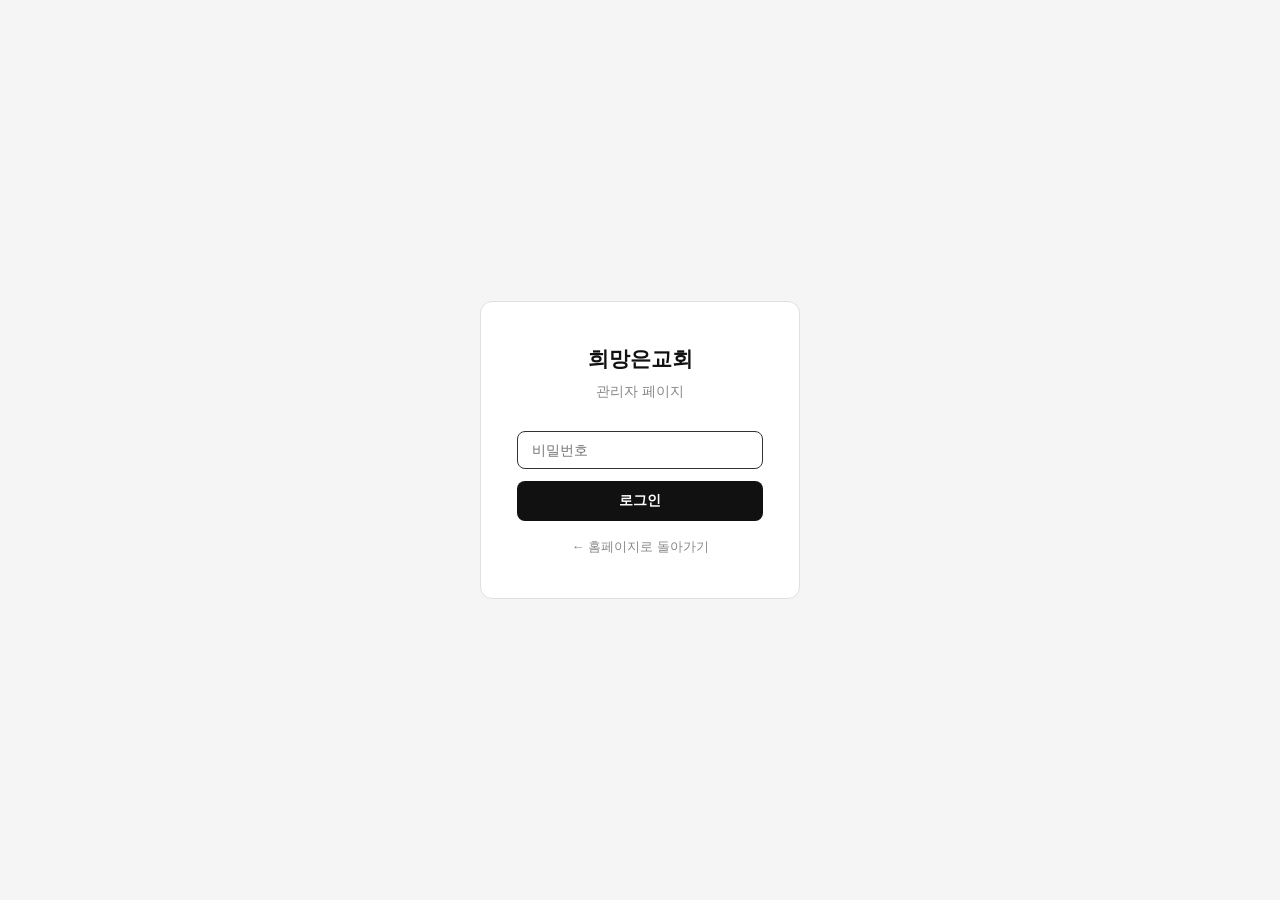
<file: admin/index.html>
<!doctype html>
<html lang="ko">
<head>
  <meta charset="utf-8">
  <meta name="viewport" content="width=device-width,initial-scale=1">
  <title>관리자 | 희망은교회</title>
  <link rel="preconnect" href="https://fonts.gstatic.com" crossorigin>
  <link href="https://fonts.googleapis.com/css2?family=Noto+Serif+KR:wght@400;600;700&display=swap" rel="stylesheet">
  <style>
    *, *::before, *::after { box-sizing: border-box; margin: 0; padding: 0; }
    body { font-family: -apple-system, BlinkMacSystemFont, "Segoe UI", "Noto Sans KR", sans-serif; font-size: 14px; background: #f5f5f5; color: #111; line-height: 1.6; }
    a { color: inherit; }

    /* ── Login ── */
    #loginScreen {
      display: flex; align-items: center; justify-content: center;
      min-height: 100vh; background: #f5f5f5;
    }
    .login-card {
      background: #fff; border: 1px solid #e0e0e0; border-radius: 12px;
      padding: 40px 36px; width: 320px; text-align: center;
    }
    .login-card h1 { font-size: 1.3rem; font-weight: 800; margin-bottom: 6px; }
    .login-card p  { font-size: .85rem; color: #888; margin-bottom: 28px; }
    .login-card input {
      width: 100%; padding: 10px 14px; border: 1px solid #ddd; border-radius: 8px;
      font-size: 14px; margin-bottom: 12px; outline: none;
    }
    .login-card input:focus { border-color: #333; }
    .login-card button {
      width: 100%; padding: 11px; background: #111; color: #fff;
      border: none; border-radius: 8px; font-size: 14px; font-weight: 600; cursor: pointer;
    }
    .login-card button:hover { background: #333; }

    /* ── Admin shell ── */
    #adminApp { display: none; min-height: 100vh; }
    .admin-header {
      background: #111; color: #fff; padding: 0 24px;
      display: flex; align-items: center; justify-content: space-between;
      height: 52px; position: sticky; top: 0; z-index: 100;
    }
    .admin-brand { font-weight: 700; font-size: .95rem; }
    .header-btns { display: flex; gap: 8px; }
    .header-btns button {
      padding: 6px 14px; border-radius: 6px; font-size: 12px; cursor: pointer;
      background: transparent; color: #ccc; border: 1px solid #444;
    }
    .header-btns button:hover { background: #222; color: #fff; }
    .header-btns a.home-link {
      padding: 6px 14px; border-radius: 6px; font-size: 12px; cursor: pointer;
      background: #fff; color: #111; border: 1px solid #fff; text-decoration: none; font-weight: 700;
      display: inline-flex; align-items: center;
    }
    .header-btns a.home-link:hover { background: #e8e8e8; }
    #idleModal { display: none; position: fixed; inset: 0; z-index: 1000; background: rgba(0,0,0,.55); align-items: center; justify-content: center; padding: 20px; }
    #idleModal.open { display: flex; }
    #idleModal .idle-card { background: #fff; border-radius: 14px; padding: 28px 26px 22px; max-width: 380px; width: 100%; text-align: center; box-shadow: 0 10px 40px rgba(0,0,0,.35); }
    #idleModal h3 { font-size: 1.1rem; margin-bottom: 10px; }
    #idleModal p { font-size: 14px; color: #555; line-height: 1.7; }
    #idleModal .idle-count { font-size: 2rem; font-weight: 800; margin: 12px 0 4px; color: #c0392b; font-variant-numeric: tabular-nums; }
    #idleModal .idle-btns { display: flex; gap: 8px; margin-top: 18px; }
    #idleModal .idle-btns button { flex: 1; padding: 12px; border-radius: 8px; font-size: 14px; font-weight: 700; cursor: pointer; border: 1px solid #111; }
    #idleModal .idle-keep { background: #111; color: #fff; }
    #idleModal .idle-out { background: #fff; color: #111; }
    .login-home { display: block; margin-top: 16px; text-align: center; font-size: 13px; color: #888; text-decoration: none; }
    .login-home:hover { color: #111; text-decoration: underline; }

    /* ── Tab bar ── */
    .tab-bar {
      background: #fff; border-bottom: 1px solid #e0e0e0;
      display: flex; padding: 0 24px; gap: 0;
    }
    .tab-btn {
      padding: 14px 20px; border: none; background: transparent;
      font-size: 14px; font-weight: 600; color: #888; cursor: pointer;
      border-bottom: 2px solid transparent; margin-bottom: -1px;
    }
    .tab-btn:hover { color: #333; }
    .tab-btn.active { color: #111; border-bottom-color: #111; }

    /* ── Body ── */
    .admin-body { max-width: 900px; margin: 0 auto; padding: 28px 20px 60px; }

    /* ── Section headings ── */
    .tab-pane h2 { font-size: 1.1rem; font-weight: 700; margin-bottom: 20px; }

    /* ── Forms ── */
    .form-group { margin-bottom: 16px; }
    .form-group label { display: block; font-size: 14px; font-weight: 600; color: #555; margin-bottom: 6px; letter-spacing: .02em; text-transform: uppercase; }
    .form-group input, .form-group textarea, .form-group select {
      width: 100%; padding: 9px 12px; border: 1px solid #ddd; border-radius: 8px;
      font-size: 13px; font-family: inherit; outline: none; background: #fff;
    }
    .form-group input:focus, .form-group textarea:focus { border-color: #555; }
    .form-group textarea { resize: vertical; }
    .form-grid { display: grid; grid-template-columns: repeat(3, 1fr); gap: 14px; }

    /* ── Buttons ── */
    .btn-save {
      margin-top: 20px; padding: 11px 28px; background: #111; color: #fff;
      border: none; border-radius: 8px; font-size: 13px; font-weight: 600; cursor: pointer;
    }
    .btn-save:hover { background: #333; }
    .btn-add {
      margin-top: 10px; padding: 7px 16px; background: #fff; color: #333;
      border: 1px solid #ccc; border-radius: 6px; font-size: 12px; cursor: pointer;
    }
    .btn-add:hover { background: #f5f5f5; }
    .btn-del {
      padding: 4px 10px; background: #fff; color: #c00;
      border: 1px solid #e0c0c0; border-radius: 4px; font-size: 11px; cursor: pointer;
    }
    .btn-del:hover { background: #fff5f5; }
    .btn-icon {
      padding: 4px 8px; background: #fff; color: #666;
      border: 1px solid #ddd; border-radius: 4px; font-size: 12px; cursor: pointer;
    }
    .btn-icon:hover { background: #f5f5f5; }
    .notice-row { display: flex; gap: 10px; align-items: flex-start; margin-bottom: 12px; }
    .notice-row .ni-actions { display: flex; flex-direction: column; gap: 4px; }
    .notice-row .btn-icon.ni-del { color: #c00; border-color: #e0c0c0; }
    .notice-row .btn-icon.ni-del:hover { background: #fff5f5; }
    .o-actions { white-space: nowrap; }
    .o-actions .btn-icon { padding-left: 4px; padding-right: 4px; }
    .o-handle { cursor: grab; color: #aaa; padding: 0 4px; user-select: none; font-size: 15px; vertical-align: middle; }
    .o-handle:active { cursor: grabbing; }
    [data-sortable].o-dragging { opacity: .4; }
    #orderTableBody tr.o-moved td, .news-row.o-moved { background: #fff8e6; transition: background .4s; }

    /* ── Card ── */
    .card {
      background: #fff; border: 1px solid #e4e4e4; border-radius: 12px;
      padding: 20px 20px; margin-bottom: 20px;
    }
    .card-header {
      display: flex; justify-content: space-between; align-items: center;
      margin-bottom: 16px;
    }
    .card-title { font-size: .9rem; font-weight: 700; }

    /* ── Tables ── */
    .data-table { width: 100%; border-collapse: collapse; font-size: 13px; }
    .data-table th {
      background: #fafafa; padding: 8px 10px; text-align: left;
      font-weight: 600; font-size: 11px; color: #666; border-bottom: 1px solid #e4e4e4;
      text-transform: uppercase; letter-spacing: .03em;
    }
    .data-table td { padding: 7px 8px; border-bottom: 1px solid #f0f0f0; vertical-align: middle; }
    .data-table tr:last-child td { border-bottom: none; }
    .data-table input {
      width: 100%; padding: 5px 8px; border: 1px solid #e0e0e0; border-radius: 5px;
      font-size: 12px; font-family: inherit; outline: none;
    }
    .data-table input:focus { border-color: #666; }

    /* ── Committee ── */
    .committee-top { display: flex; gap: 10px; align-items: center; margin-bottom: 16px; }
    .committee-top input {
      padding: 8px 12px; border: 1px solid #ddd; border-radius: 8px;
      font-size: 13px; width: 160px; outline: none;
    }
    .committee-top input:focus { border-color: #555; }
    .committee-top button {
      padding: 8px 16px; background: #111; color: #fff;
      border: none; border-radius: 8px; font-size: 12px; font-weight: 600; cursor: pointer;
    }
    .committee-top button:hover { background: #333; }
    .committee-table td { padding: 3px 8px; border-bottom: none; }
    .committee-table input { padding: 4px 6px; }
    .committee-table tr.c-month-gap td { padding: 0; height: 14px; border: none; }

    /* ── Bulletin ── */
    .bulletin-top { display: flex; gap: 10px; align-items: center; margin-bottom: 20px; }
    .bulletin-top select {
      flex: 1; padding: 9px 12px; border: 1px solid #ddd; border-radius: 8px;
      font-size: 13px; outline: none; background: #fff;
    }
    .bulletin-top button {
      padding: 9px 16px; background: #111; color: #fff;
      border: none; border-radius: 8px; font-size: 12px; font-weight: 600; cursor: pointer;
      white-space: nowrap;
    }
    .bulletin-top button:hover { background: #333; }
    details { margin-bottom: 16px; }
    details > summary {
      cursor: pointer; font-size: .9rem; font-weight: 700; padding: 12px 16px;
      background: #fafafa; border: 1px solid #e4e4e4; border-radius: 8px;
      user-select: none; list-style: none;
    }
    details > summary::-webkit-details-marker { display: none; }
    details > summary::before { content: "▶ "; font-size: 10px; color: #888; }
    details[open] > summary { border-radius: 8px 8px 0 0; border-bottom: none; }
    details[open] > summary::before { content: "▼ "; }
    .detail-body {
      border: 1px solid #e4e4e4; border-top: none;
      border-radius: 0 0 8px 8px; padding: 16px;
      background: #fff;
    }

    /* ── News rows ── */
    .news-row { display: flex; gap: 8px; align-items: center; margin-bottom: 8px; }
    .news-row input {
      flex: 1; padding: 7px 10px; border: 1px solid #ddd; border-radius: 6px;
      font-size: 13px; font-family: inherit; outline: none;
    }
    .news-row input:focus { border-color: #555; }

    /* ── Modal ── */
    .modal-wrap {
      display: none; position: fixed; inset: 0; z-index: 200;
      align-items: center; justify-content: center;
    }
    .modal-wrap.open { display: flex; }
    .modal-overlay { position: absolute; inset: 0; background: rgba(0,0,0,.4); }
    .modal-box {
      position: relative; background: #fff; border-radius: 12px;
      padding: 28px; width: 420px; max-width: 90vw; z-index: 1;
    }
    .modal-box h3 { font-size: 1rem; font-weight: 700; margin-bottom: 8px; }
    .modal-box p  { font-size: .85rem; color: #666; margin-bottom: 18px; line-height: 1.6; }
    .modal-box input {
      width: 100%; padding: 9px 12px; border: 1px solid #ddd; border-radius: 8px;
      font-size: 13px; margin-bottom: 14px; outline: none; font-family: inherit;
    }
    .modal-box input:focus { border-color: #555; }
    .modal-btns { display: flex; gap: 8px; }
    .modal-btns button {
      flex: 1; padding: 10px; border-radius: 8px; font-size: 13px;
      font-weight: 600; cursor: pointer; border: none;
    }
    .modal-btns .btn-primary { background: #111; color: #fff; }
    .modal-btns .btn-primary:hover { background: #333; }
    .modal-btns .btn-cancel { background: #f0f0f0; color: #333; }
    .modal-btns .btn-cancel:hover { background: #e0e0e0; }
    .modal-box.modal-wide { width: 720px; }
    .modal-box.modal-wide img { width: 100%; display: block; border-radius: 8px; }

    /* ── Toast ── */
    .toast {
      position: fixed; bottom: 24px; right: 24px; padding: 10px 18px;
      border-radius: 8px; font-size: 13px; font-weight: 600;
      background: #111; color: #fff; opacity: 0; pointer-events: none;
      transition: opacity .2s; z-index: 999;
    }
    .toast.show { opacity: 1; }
    .toast.err  { background: #c00; }

    @keyframes btnLoadingPulse {
      0%, 100% { box-shadow: 0 0 0 0 rgba(250, 204, 21, 0.55); }
      50%      { box-shadow: 0 0 0 7px rgba(250, 204, 21, 0); }
    }
    .btn-loading-pulse { animation: btnLoadingPulse 1.1s ease-in-out infinite; }

    @media (max-width: 600px) {
      .form-grid { grid-template-columns: 1fr; }
      .modal-box { padding: 20px; }
    }
  </style>
</head>
<body>

<!-- ═══════════════ LOGIN ═══════════════ -->
<div id="loginScreen">
  <div class="login-card">
    <h1>희망은교회</h1>
    <p>관리자 페이지</p>
    <form id="loginForm">
      <input id="pwInput" type="password" placeholder="비밀번호" autocomplete="current-password" autofocus>
      <div id="lockMsg" style="display:none;margin-bottom:12px;padding:10px 12px;background:#fff3f3;border:1px solid #f5c6c6;border-radius:8px;font-size:13px;color:#c0392b;line-height:1.6;"></div>
      <button id="loginBtn" type="submit">로그인</button>
    </form>
    <a class="login-home" href="/">← 홈페이지로 돌아가기</a>
  </div>
</div>

<!-- ═══════════════ ADMIN APP ═══════════════ -->
<div id="adminApp">
  <header class="admin-header">
    <span class="admin-brand">희망은교회 관리자</span>
    <div class="header-btns">
      <a class="home-link" href="/">🏠 홈페이지</a>
      <button onclick="openTokenModal()">🔑 GitHub 토큰</button>
      <button onclick="openGeminiModal()">🤖 Gemini API 키</button>
      <button onclick="logout()">로그아웃</button>
    </div>
  </header>

  <div class="tab-bar">
    <button class="tab-btn" data-tab="notice"    onclick="switchTab('notice')">공지사항</button>
    <button class="tab-btn" data-tab="committee" onclick="switchTab('committee')">예배위원</button>
    <button class="tab-btn" data-tab="bulletin"  onclick="switchTab('bulletin')">주보</button>
    <button class="tab-btn" data-tab="sermon"    onclick="switchTab('sermon')">설교</button>
  </div>

  <div class="admin-body">

    <!-- ── 공지사항 ── -->
    <div id="tab-notice" class="tab-pane">
      <h2>공지사항</h2>
      <div class="card">
        <div style="font-size:12px;color:#888;margin-bottom:14px;">여러 항목을 추가할 수 있습니다. 위에서 아래 순서로 표시됩니다.</div>
        <div id="noticeItems"></div>
        <button class="btn-add" onclick="addNoticeItem()">+ 항목 추가</button>
        <button class="btn-save" onclick="saveNotice()">저장</button>
      </div>
    </div>

    <!-- ── 예배위원 ── -->
    <div id="tab-committee" class="tab-pane" style="display:none">
      <h2>예배위원</h2>
      <div class="card">
        <div class="committee-top">
          <input id="newWeekId" type="date">
          <button onclick="addCommitteeWeek()">+ 주차 추가</button>
          <button onclick="generateNextMonth()">+ 다음달 주차 생성</button>
        </div>
        <div style="overflow-x:auto">
          <table class="data-table committee-table">
            <thead>
              <tr>
                <th style="width:120px">날짜</th>
                <th>기도</th>
                <th>찬양</th>
                <th>헌금위원</th>
                <th style="width:50px"></th>
              </tr>
            </thead>
            <tbody id="committeeTableBody"></tbody>
          </table>
        </div>
        <details id="committeeArchiveWrap" style="margin-top:14px;">
          <summary id="committeeArchiveSummary" style="cursor:pointer;font-size:13px;color:#888;">지난 기록 보기 (0개)</summary>
          <div style="overflow-x:auto;margin-top:10px;">
            <table class="data-table committee-table">
              <thead>
                <tr>
                  <th style="width:120px">날짜</th>
                  <th>기도</th>
                  <th>찬양</th>
                  <th>헌금위원</th>
                  <th style="width:50px"></th>
                </tr>
              </thead>
              <tbody id="committeeArchiveBody"></tbody>
            </table>
          </div>
        </details>
        <button class="btn-save" onclick="saveCommittee()">저장</button>
      </div>
    </div>

    <!-- ── 주보 ── -->
    <div id="tab-bulletin" class="tab-pane" style="display:none">
      <h2>주보</h2>
      <div class="bulletin-top">
        <select id="bulletinWeekSelect" onchange="loadBulletinWeek(this.value)">
          <option value="">— 주차 선택 —</option>
        </select>
        <input id="newBulletinDate" type="date" style="padding:9px 12px;border:1px solid #ddd;border-radius:8px;font-size:13px;outline:none;background:#fff;">
        <button onclick="newBulletinWeek()">새 주차 추가</button>
      </div>

      <div id="bulletinForm" style="display:none">
        <!-- 사진으로 자동 채우기 -->
        <details open>
          <summary>📷 주보 사진으로 자동 채우기 (AI)</summary>
          <div class="detail-body">
            <div style="font-size:12px;color:#888;margin-bottom:10px;line-height:1.6;">
              예배순서지·소식지 사진을 올리면 Gemini가 읽어서 <b>예배순서·성경구절·교회소식</b>을 자동으로 채웁니다 (날짜·호수는 비어있을 때만 채움).<br>
              사진은 여러 장(순서 무관) 선택 가능합니다. 사진 1장당 5MB 이하를 권장하며, <b>채워진 내용은 저장 전에 꼭 확인</b>하세요.
            </div>
            <div style="display:flex;gap:8px;align-items:center;flex-wrap:wrap;">
              <input id="bPhotoFiles" type="file" accept="image/*" multiple capture="environment" style="flex:1;min-width:200px;font-size:12px;" onchange="addBulletinPhotoFiles(this)">
              <button type="button" id="bAnalyzeBtn" class="btn-add" style="margin-top:0;white-space:nowrap;" onclick="analyzeBulletinPhotos()">🤖 AI로 분석해서 채우기</button>
            </div>
            <div id="bPhotoFileList" style="display:flex;flex-direction:column;gap:4px;margin-top:8px;"></div>
            <div id="bPhotoHint" style="font-size:11px;color:#999;margin-top:6px;"></div>
          </div>
        </details>

        <!-- 기본 정보 -->
        <details open>
          <summary>기본 정보</summary>
          <div class="detail-body">
            <div class="form-grid">
              <div class="form-group">
                <label>날짜</label>
                <input id="bWeekId" type="date">
              </div>
              <div class="form-group">
                <label>날짜 표시</label>
                <input id="bDate" type="text" placeholder="2026.03.15">
              </div>
              <div class="form-group">
                <label>호수</label>
                <input id="bIssue" type="text" placeholder="26-11">
              </div>
            </div>
          </div>
        </details>

        <!-- 예배순서 -->
        <details open>
          <summary>예배순서</summary>
          <div class="detail-body">
            <div style="overflow-x:auto">
              <table class="data-table">
                <thead>
                  <tr>
                    <th style="width:130px">순서</th>
                    <th>내용</th>
                    <th style="width:130px">담당</th>
                    <th style="width:100px"></th>
                  </tr>
                </thead>
                <tbody id="orderTableBody"></tbody>
              </table>
            </div>
            <button class="btn-add" onclick="addOrderRow()">+ 행 추가</button>
          </div>
        </details>

        <!-- 성경본문 -->
        <details open>
          <summary>성경본문</summary>
          <div class="detail-body">
            <div class="form-group">
              <label>성경구절</label>
              <input id="bVerseRef" type="text" placeholder="요 3:16">
            </div>
            <div class="form-group">
              <label>본문</label>
              <textarea id="bVerseText" rows="5" placeholder="말씀 본문을 입력하세요"></textarea>
            </div>
          </div>
        </details>

        <!-- 교회소식 -->
        <details open>
          <summary>교회소식</summary>
          <div class="detail-body">
            <div id="newsContainer"></div>
            <button class="btn-add" onclick="addNewsItem()">+ 소식 추가</button>
          </div>
        </details>

        <button class="btn-save" onclick="saveBulletin()">저장</button>
      </div>
    </div>

    <!-- ── 설교 ── -->
    <div id="tab-sermon" class="tab-pane" style="display:none">
      <h2>설교</h2>
      <div class="bulletin-top">
        <select id="sermonFileSelect" onchange="loadSermon(this.value)">
          <option value="">— 설교 선택 —</option>
        </select>
        <button onclick="newSermon()">새 설교 추가</button>
      </div>

      <div id="sermonForm" style="display:none">
        <div class="card">
          <div class="form-grid">
            <div class="form-group">
              <label>날짜</label>
              <input id="sDate" type="date">
              <button type="button" class="btn-add" style="margin-top:6px;width:100%;" onclick="autoFillFromBulletin()">📋 주보에서 불러오기</button>
              <div id="sBulletinHint" style="font-size:11px;color:#999;margin-top:4px;"></div>
            </div>
            <div class="form-group">
              <label>제목</label>
              <input id="sTitle" type="text" placeholder="설교 제목">
            </div>
            <div class="form-group">
              <label>본문</label>
              <input id="sRef" type="text" placeholder="요 3:16">
            </div>
          </div>
          <div class="form-group">
            <label>설교자</label>
            <input id="sPreacher" type="text" placeholder="이일례목사">
          </div>

          <!-- 이미지 -->
          <div class="form-group">
            <label>사진
              <button type="button" id="sThumbGenBtn" class="btn-icon" style="margin-left:6px;font-size:11px;width:auto;padding:2px 10px;" onclick="generateSermonThumbnail()" title="AI로 유튜브 인트로용 이미지 생성 (제목·본문·날짜·설교자 자동 반영)">✨ 생성</button>
            </label>
            <!-- URL 직접 입력 -->
            <div style="display:flex;gap:8px;margin-bottom:8px;">
              <input id="sImageUrl" type="text" placeholder="이미지 URL 직접 입력 (선택)" style="flex:1;" oninput="showSermonImgPreview(this.value.trim())">
              <button type="button" class="btn-icon" onclick="document.getElementById('sImageUrl').value='';showSermonImgPreview('');" title="지우기">✕</button>
            </div>
            <!-- 파일 업로드 -->
            <div style="display:flex;gap:8px;align-items:center;">
              <input id="sImageFile" type="file" accept="image/*" style="flex:1;font-size:12px;">
              <button type="button" class="btn-add" style="margin-top:0;white-space:nowrap;" onclick="uploadSermonImage()">GitHub에 업로드</button>
            </div>
            <!-- AI 생성 미리보기 / 사용하기 -->
            <div id="sThumbActions" style="display:none;gap:8px;margin-top:8px;">
              <button type="button" class="btn-add" style="margin-top:0;" onclick="previewSermonThumbnail()">🖼 미리보기</button>
              <button type="button" class="btn-add" style="margin-top:0;" onclick="useSermonThumbnail()">✅ 사용하기</button>
            </div>
            <!-- 미리보기 -->
            <div id="sImagePreview" style="margin-top:10px;"></div>
          </div>

          <!-- 동영상 -->
          <div class="form-group">
            <label>동영상 URL (YouTube)</label>
            <div style="display:flex;gap:8px;">
              <input id="sVideoUrl" type="text" placeholder="https://www.youtube.com/watch?v=..." style="flex:1;">
              <button type="button" class="btn-icon" onclick="document.getElementById('sVideoUrl').value='';" title="지우기">✕</button>
            </div>
            <button type="button" id="sSummaryBtn" class="btn-add" style="margin-top:8px;" onclick="generateSermonSummary()">🤖 요약문 생성 (Gemini)</button>
          </div>

          <div class="form-group">
            <label>설교 내용</label>
            <textarea id="sBody" rows="16" placeholder="설교 본문을 입력하세요"></textarea>
          </div>
          <div class="form-group">
            <label>핵심문장 1</label>
            <input id="sKey1" type="text" placeholder="설교의 핵심 문장 1">
          </div>
          <div class="form-group">
            <label>핵심문장 2</label>
            <input id="sKey2" type="text" placeholder="설교의 핵심 문장 2">
          </div>
          <div class="form-group">
            <label>주제 질문 <span style="text-transform:none;color:#999;font-weight:400;">(홈페이지 메인 상단에 가장 큰 글씨로 노출됩니다)</span></label>
            <input id="sQuestion" type="text" placeholder="설교 주제와 관련된 질문 한 문장">
          </div>
          <div class="form-group">
            <label>쇼츠용 문구 <span style="text-transform:none;color:#999;font-weight:400;">(유튜브 쇼츠 상단 자막용 — 비신자도 끌릴 만한 후킹 문구)</span></label>
            <input id="sShortsHook" type="text" placeholder="종교 용어 없이, 설교 내용과 연결되는 후킹 질문">
            <div id="sShortsHookCandidates" style="display:none;flex-direction:column;gap:6px;margin-top:8px;"></div>
          </div>
          <button id="sSaveBtn" class="btn-save" onclick="saveSermon()">저장</button>
        </div>
      </div>
    </div>

  </div><!-- /admin-body -->
</div><!-- /adminApp -->

<!-- 자동 로그아웃 안내 -->
<div id="idleModal" role="alertdialog" aria-modal="true" aria-labelledby="idleTitle">
  <div class="idle-card">
    <h3 id="idleTitle">로그인을 연장할까요?</h3>
    <p>60분 동안 아무 작업이 없었어요.<br>답이 없으면 아래 시간이 지나 자동으로 로그아웃돼요.<br>저장하지 않은 내용은 사라질 수 있어요.</p>
    <div class="idle-count" id="idleCount">5:00</div>
    <div class="idle-btns">
      <button type="button" class="idle-keep" onclick="idleExtend()">로그인 연장</button>
      <button type="button" class="idle-out" onclick="logout()">지금 로그아웃</button>
    </div>
  </div>
</div>

<!-- ═══════════════ GitHub TOKEN MODAL ═══════════════ -->
<div id="tokenModal" class="modal-wrap">
  <div class="modal-overlay" onclick="closeTokenModal()"></div>
  <div class="modal-box">
    <h3>GitHub 토큰 설정</h3>
    <p>
      GitHub → Settings → Developer settings → Personal access tokens에서<br>
      <b>repo</b> 권한의 토큰을 발급하세요.<br>
      토큰은 이 기기의 localStorage에만 저장됩니다.
    </p>
    <input id="tokenInput" type="password" placeholder="ghp_...">
    <div class="modal-btns">
      <button class="btn-primary" onclick="saveToken()">저장</button>
      <button class="btn-cancel"  onclick="closeTokenModal()">취소</button>
    </div>
  </div>
</div>

<!-- ═══════════════ GEMINI API KEY MODAL ═══════════════ -->
<div id="geminiModal" class="modal-wrap">
  <div class="modal-overlay" onclick="closeGeminiModal()"></div>
  <div class="modal-box">
    <h3>Gemini API 키 설정</h3>
    <p>
      Google AI Studio(aistudio.google.com)에서 발급받은 API 키를 입력하세요.<br>
      설교 영상 요약 자동 생성에 사용됩니다.<br>
      키는 이 기기의 localStorage에만 저장됩니다.
    </p>
    <input id="geminiKeyInput" type="password" placeholder="AIza...">
    <div class="modal-btns">
      <button class="btn-primary" onclick="saveGeminiKey()">저장</button>
      <button class="btn-cancel"  onclick="closeGeminiModal()">취소</button>
    </div>
  </div>
</div>

<!-- ═══════════════ 썸네일 미리보기 MODAL ═══════════════ -->
<div id="thumbPreviewModal" class="modal-wrap">
  <div class="modal-overlay" onclick="closeThumbPreviewModal()"></div>
  <div class="modal-box modal-wide">
    <h3>썸네일 미리보기</h3>
    <img id="thumbPreviewImg" alt="생성된 썸네일 미리보기" style="margin-bottom:14px;">
    <div class="modal-btns">
      <button class="btn-primary" onclick="useSermonThumbnail()">✅ 사용하기</button>
      <button class="btn-cancel"  onclick="closeThumbPreviewModal()">닫기</button>
    </div>
  </div>
</div>

<!-- ═══════════════ TOAST ═══════════════ -->
<div id="toast" class="toast"></div>

<script>
/* ════════════════════════════════════════════
   상수
════════════════════════════════════════════ */
const PASSWORD  = 'hopeischurch';
const REPO      = 'sungho1103/hopeischurch';
const BRANCH    = 'main';
const API       = `https://api.github.com/repos/${REPO}/contents`;
const GEMINI_MODEL = 'gemini-3.6-flash'; // 필요시 다른 Gemini 모델로 교체 가능
const GEMINI_IMAGE_MODEL = 'gemini-3.1-flash-image'; // 썸네일 배경 생성용 (Nano Banana 2)
let _thumbDataUrl = null; // AI로 생성한 썸네일(배경+텍스트 합성) data URL
let _currentSermonFile = null, _currentSermonSha = null, _sermonFiles = [], _sermonIndexSha = null;

/* ════════════════════════════════════════════
   유틸
════════════════════════════════════════════ */
function esc(s) {
  return String(s ?? '').replace(/&/g,'&amp;').replace(/</g,'&lt;').replace(/>/g,'&gt;').replace(/"/g,'&quot;');
}
function b64e(str) { return btoa(unescape(encodeURIComponent(str))); }
function b64d(str) { return decodeURIComponent(escape(atob(str.replace(/\n/g,'')))); }
function token()   { return localStorage.getItem('gh_token') || ''; }
function normalizeDate(s) {
  const m = String(s).match(/^(\d{4})-(\d{1,2})-(\d{1,2})$/);
  return m ? `${m[1]}-${m[2].padStart(2,'0')}-${m[3].padStart(2,'0')}` : s;
}

/* ════════════════════════════════════════════
   GitHub API
════════════════════════════════════════════ */
function authHeaders(write = false) {
  const t = token();
  if (write && !t) throw new Error('GitHub 토큰을 먼저 설정하세요 (🔑 버튼)');
  const h = { Accept: 'application/vnd.github.v3+json' };
  if (t) h.Authorization = `token ${t}`;
  return h;
}

async function ghGet(path) {
  const r = await fetch(`${API}/${path}?ref=${BRANCH}&_=${Date.now()}`, {
    headers: authHeaders()
  });
  if (!r.ok) throw new Error(`${r.status} /${path}`);
  const d = await r.json();
  return { text: b64d(d.content), sha: d.sha };
}

async function ghGetSha(path) {
  try { return (await ghGet(path)).sha; }
  catch(e) {
    if (/^404/.test(e.message)) return null; // 파일 없음 → 새로 생성
    throw e; // 401·403 등은 그대로 전파
  }
}

async function ghSave(path, text, sha, msg) {
  const body = { message: msg, content: b64e(text), branch: BRANCH };
  if (sha) body.sha = sha;
  const r = await fetch(`${API}/${path}`, {
    method: 'PUT',
    headers: { ...authHeaders(true), 'Content-Type': 'application/json' },
    body: JSON.stringify(body)
  });
  if (!r.ok) {
    const e = await r.json().catch(() => ({}));
    throw new Error(e.message || `${r.status}`);
  }
  return await r.json();
}

/* ════════════════════════════════════════════
   Toast
════════════════════════════════════════════ */
function toast(msg, type = 'ok') {
  const t = document.getElementById('toast');
  t.textContent = msg;
  t.className = 'toast show' + (type === 'err' ? ' err' : '');
  clearTimeout(t._tid);
  t._tid = setTimeout(() => { t.className = 'toast'; }, 2800);
}

/* ════════════════════════════════════════════
   인증
════════════════════════════════════════════ */
function isLoggedIn() { return sessionStorage.getItem('admin') === '1'; }

// ── 브루트포스 잠금 ──────────────────────────
const LOCK_KEY  = 'admin_lock_until';
const FAIL_KEY  = 'admin_fail_count';
let lockTimer   = null;

function getFailCount(){ return parseInt(localStorage.getItem(FAIL_KEY)||'0',10); }
function getLockUntil(){ return parseInt(localStorage.getItem(LOCK_KEY)||'0',10); }

// failCount >= 5 일 때 잠금 시간(ms): 2^(failCount-4) 분
function lockDurationMs(failCount){
  return Math.pow(2, failCount - 4) * 60 * 1000;
}

function formatRemaining(ms){
  const totalSec = Math.ceil(ms / 1000);
  const m = Math.floor(totalSec / 60);
  const s = totalSec % 60;
  return m > 0 ? `${m}분 ${s}초` : `${s}초`;
}

function startLockCountdown(){
  const lockMsg = document.getElementById('lockMsg');
  const loginBtn = document.getElementById('loginBtn');
  if(lockTimer) clearInterval(lockTimer);

  lockTimer = setInterval(() => {
    const remaining = getLockUntil() - Date.now();
    if(remaining <= 0){
      clearInterval(lockTimer);
      lockTimer = null;
      lockMsg.style.display = 'none';
      loginBtn.disabled = false;
      loginBtn.textContent = '로그인';
      document.getElementById('pwInput').focus();
    } else {
      lockMsg.style.display = 'block';
      lockMsg.innerHTML = `⛔ 로그인이 잠겼습니다.<br><b>${formatRemaining(remaining)}</b> 후 다시 시도하세요.`;
      loginBtn.disabled = true;
      loginBtn.textContent = '잠금 중…';
    }
  }, 500);
}

function login(pw) {
  const lockUntil = getLockUntil();
  if(Date.now() < lockUntil){
    startLockCountdown();
    return;
  }

  if(pw === PASSWORD){
    localStorage.removeItem(FAIL_KEY);
    localStorage.removeItem(LOCK_KEY);
    sessionStorage.setItem('admin', '1');
    sessionStorage.setItem(LAST_KEY, String(Date.now()));
    showAdmin();
  } else {
    const fails = getFailCount() + 1;
    localStorage.setItem(FAIL_KEY, fails);

    if(fails >= 5){
      const until = Date.now() + lockDurationMs(fails);
      localStorage.setItem(LOCK_KEY, until);
      startLockCountdown();
      toast(`비밀번호 오류 ${fails}회 — 잠금 시작`, 'err');
    } else {
      toast(`비밀번호가 틀렸습니다 (${fails}/5회)`, 'err');
    }
  }
}

function logout() {
  sessionStorage.removeItem('admin');
  sessionStorage.removeItem('admin_last');
  location.reload();
}

/* ── 자동 로그아웃: 60분 동안 작업이 없으면 연장 여부를 묻고, 5분 안에 답이 없으면 로그아웃 ── */
const IDLE_MS  = 60 * 60 * 1000;
const GRACE_MS = 5 * 60 * 1000;
const LAST_KEY = 'admin_last';
let idleTimer = null, idleLastWrite = 0;

function idleLast() { return parseInt(sessionStorage.getItem(LAST_KEY) || '0', 10) || Date.now(); }
function idleTouch() {
  // 안내창이 떠 있는 동안에는 마우스를 움직여도 연장되지 않고, 버튼으로만 연장한다
  if (document.getElementById('idleModal').classList.contains('open')) return;
  const now = Date.now();
  if (now - idleLastWrite < 1000) return;
  idleLastWrite = now;
  sessionStorage.setItem(LAST_KEY, String(now));
}
function idleExtend() {
  idleLastWrite = 0;
  sessionStorage.setItem(LAST_KEY, String(Date.now()));
  document.getElementById('idleModal').classList.remove('open');
}
function idleCheck() {
  if (!isLoggedIn()) return;
  const idle = Date.now() - idleLast();
  const modal = document.getElementById('idleModal');
  if (idle >= IDLE_MS + GRACE_MS) { logout(); return; }
  if (idle >= IDLE_MS) {
    const left = Math.max(0, IDLE_MS + GRACE_MS - idle);
    const sec = Math.ceil(left / 1000);
    document.getElementById('idleCount').textContent = Math.floor(sec / 60) + ':' + String(sec % 60).padStart(2, '0');
    modal.classList.add('open');
  } else if (modal.classList.contains('open')) {
    modal.classList.remove('open'); // 다른 탭에서 연장한 경우
  }
}
function startIdleWatch() {
  if (idleTimer) return;
  if (!sessionStorage.getItem(LAST_KEY)) sessionStorage.setItem(LAST_KEY, String(Date.now()));
  ['mousemove', 'mousedown', 'keydown', 'scroll', 'touchstart', 'input', 'click'].forEach(ev =>
    window.addEventListener(ev, idleTouch, { passive: true, capture: true })
  );
  idleTimer = setInterval(idleCheck, 1000);
  idleCheck();
}

function showAdmin() {
  document.getElementById('loginScreen').style.display = 'none';
  document.getElementById('adminApp').style.display = 'block';
  startIdleWatch();
  switchTab('notice');
}

/* ════════════════════════════════════════════
   탭 전환
════════════════════════════════════════════ */
function switchTab(tab) {
  document.querySelectorAll('.tab-btn').forEach(b =>
    b.classList.toggle('active', b.dataset.tab === tab)
  );
  document.querySelectorAll('.tab-pane').forEach(p =>
    p.style.display = (p.id === `tab-${tab}`) ? '' : 'none'
  );
  if (tab === 'notice')    loadNotice();
  if (tab === 'committee') loadCommittee();
  if (tab === 'bulletin')  loadBulletinIndex();
  if (tab === 'sermon')    loadSermonIndex();
}

/* ════════════════════════════════════════════
   GitHub 토큰 모달
════════════════════════════════════════════ */
function openTokenModal() {
  document.getElementById('tokenInput').value = localStorage.getItem('gh_token') || '';
  document.getElementById('tokenModal').classList.add('open');
}
function closeTokenModal() {
  document.getElementById('tokenModal').classList.remove('open');
}
function saveToken() {
  const v = document.getElementById('tokenInput').value.trim();
  if (!v) { toast('토큰을 입력하세요', 'err'); return; }
  localStorage.setItem('gh_token', v);
  closeTokenModal();
  toast('토큰 저장됨');
}

/* ════════════════════════════════════════════
   생성 버튼 상태 색상 (생성중=노랑, 완료=파랑)
════════════════════════════════════════════ */
function setBtnStatus(btn, status, loadingLabel) {
  if (btn._dotTimer) { clearInterval(btn._dotTimer); btn._dotTimer = null; }
  btn.classList.remove('btn-loading-pulse');

  if (status === 'loading') {
    const label = loadingLabel || '생성 중';
    btn.style.background = '#facc15';
    btn.style.color = '#3a2e00';
    btn.style.borderColor = '#eab308';
    btn.classList.add('btn-loading-pulse');
    let dots = 0;
    btn.textContent = label;
    btn._dotTimer = setInterval(() => {
      dots = (dots + 1) % 4;
      btn.textContent = label + '.'.repeat(dots);
    }, 350);
  } else if (status === 'done') {
    btn.style.background = '#2563eb';
    btn.style.color = '#fff';
    btn.style.borderColor = '#1d4ed8';
  } else {
    btn.style.background = '';
    btn.style.color = '';
    btn.style.borderColor = '';
  }
}

/* ════════════════════════════════════════════
   Gemini API 키 모달
════════════════════════════════════════════ */
function geminiKey() { return localStorage.getItem('gemini_key') || ''; }
function openGeminiModal() {
  document.getElementById('geminiKeyInput').value = geminiKey();
  document.getElementById('geminiModal').classList.add('open');
}
function closeGeminiModal() {
  document.getElementById('geminiModal').classList.remove('open');
}
function saveGeminiKey() {
  const v = document.getElementById('geminiKeyInput').value.trim();
  if (!v) { toast('API 키를 입력하세요', 'err'); return; }
  localStorage.setItem('gemini_key', v);
  closeGeminiModal();
  toast('Gemini API 키 저장됨');
}

/* ════════════════════════════════════════════
   공지사항
════════════════════════════════════════════ */
let _noticeSha = null;

async function loadNotice() {
  try {
    const res = await fetch('/data/notice.json?_=' + Date.now(), { cache: 'no-store' });
    if (!res.ok) throw new Error(res.status);
    const n = await res.json();
    renderNoticeItems(n.items || []);
  } catch(e) {
    renderNoticeItems([]);
  }
}

function makeNoticeRow(text='', link_url='', link_text='') {
  const div = document.createElement('div');
  div.className = 'notice-row';
  div.innerHTML = `
    <div style="flex:1;display:flex;flex-direction:column;gap:6px;">
      <textarea class="ni-text" rows="3" placeholder="공지 내용 (엔터로 줄바꿈)">${esc(text)}</textarea>
      <input class="ni-link-url"  placeholder="링크 URL (선택)" value="${esc(link_url)}">
      <input class="ni-link-text" placeholder="링크 텍스트"     value="${esc(link_text)}">
    </div>
    <div class="ni-actions">
      <button class="btn-icon" onclick="noticeMove(this,-1)" title="위로">▲</button>
      <button class="btn-icon" onclick="noticeMove(this,1)"  title="아래로">▼</button>
      <button class="btn-icon ni-del" onclick="this.closest('.notice-row').remove()" title="삭제">🗑</button>
    </div>
  `;
  return div;
}

function noticeMove(btn, dir) {
  const row = btn.closest('.notice-row');
  const container = document.getElementById('noticeItems');
  if (dir === -1 && row.previousElementSibling)
    container.insertBefore(row, row.previousElementSibling);
  else if (dir === 1 && row.nextElementSibling)
    container.insertBefore(row.nextElementSibling, row);
}

function renderNoticeItems(items) {
  const container = document.getElementById('noticeItems');
  container.innerHTML = '';
  items.forEach(item => container.appendChild(makeNoticeRow(item.text, item.link_url, item.link_text)));
}

function addNoticeItem() {
  document.getElementById('noticeItems').appendChild(makeNoticeRow());
}

async function saveNotice() {
  const items = [];
  document.querySelectorAll('#noticeItems .notice-row').forEach(row => {
    const text     = row.querySelector('.ni-text').value.trim();
    const link_url = row.querySelector('.ni-link-url').value.trim();
    const link_text= row.querySelector('.ni-link-text').value.trim();
    if (text) items.push({ text, ...(link_url && { link_url, link_text }) });
  });
  try {
    _noticeSha = await ghGetSha('data/notice.json');
    const res = await ghSave('data/notice.json', JSON.stringify({ items }, null, 2), _noticeSha, 'content: 공지사항 업데이트');
    _noticeSha = res.content.sha;
    toast('공지사항 저장됨 ✓');
  } catch(e) {
    toast('저장 실패: ' + e.message, 'err');
  }
}

/* ════════════════════════════════════════════
   예배위원
════════════════════════════════════════════ */
let _committeeSha  = null;
let _committeeData = [];

async function loadCommittee() {
  try {
    const res = await fetch('/bulletin/data/committee.json?_=' + Date.now(), { cache: 'no-store' });
    if (!res.ok) throw new Error(res.status);
    _committeeData = await res.json();
    renderCommitteeTable();
  } catch(e) {
    toast('예배위원 로드 실패: ' + e.message, 'err');
  }
}

function committeeCutoffDate() {
  // 지난달 1일 — 이 날짜 이상(지난달·현재달·미래)은 기본 노출, 그 이전(지지난달까지)은 접어둠
  const now = new Date();
  return new Date(now.getFullYear(), now.getMonth() - 1, 1);
}

function committeeRowHtml(w, byWeek) {
  return `
    <tr>
      <td><input class="c-week" readonly value="${esc(w)}" style="width:110px;background:#fafafa;color:#888;"></td>
      <td><input class="c-input" data-week="${esc(w)}" data-role="기도"   value="${esc(byWeek[w].pray)}"></td>
      <td><input class="c-input" data-week="${esc(w)}" data-role="찬양"   value="${esc(byWeek[w].praise)}"></td>
      <td><input class="c-input" data-week="${esc(w)}" data-role="헌금위원" value="${esc(byWeek[w].offering)}"></td>
      <td><button class="btn-del" onclick="deleteCommitteeWeek('${esc(w)}')">삭제</button></td>
    </tr>`;
}

function committeeMonthOf(weekId) { return weekId.slice(0, 7); }

function buildCommitteeRowsHtml(weeks, byWeek) {
  let html = '';
  let prevMonth = null;
  weeks.forEach(w => {
    const m = committeeMonthOf(w);
    if (prevMonth !== null && m !== prevMonth) {
      html += `<tr class="c-month-gap"><td colspan="5"></td></tr>`;
    }
    html += committeeRowHtml(w, byWeek);
    prevMonth = m;
  });
  return html;
}

function renderCommitteeTable() {
  // week_id별 그룹핑
  const byWeek = {};
  _committeeData.forEach(r => {
    if (!byWeek[r.week_id]) byWeek[r.week_id] = { pray: '', praise: '', offering: '' };
    if (r.role === '기도')   byWeek[r.week_id].pray     = r.name;
    if (r.role === '찬양')   byWeek[r.week_id].praise   = r.name;
    if (r.role === '헌금위원') byWeek[r.week_id].offering = r.name;
  });

  const cutoff = committeeCutoffDate();
  const weeks = Object.keys(byWeek).sort();
  const visible  = weeks.filter(w => new Date(w + 'T00:00:00') >= cutoff);
  const archived = weeks.filter(w => new Date(w + 'T00:00:00') <  cutoff).sort((a, b) => b.localeCompare(a));

  document.getElementById('committeeTableBody').innerHTML = buildCommitteeRowsHtml(visible, byWeek);

  const archiveBody = document.getElementById('committeeArchiveBody');
  if (archiveBody) archiveBody.innerHTML = buildCommitteeRowsHtml(archived, byWeek);
  const archiveSummary = document.getElementById('committeeArchiveSummary');
  if (archiveSummary) archiveSummary.textContent = `지난 기록 보기 (${archived.length}개)`;
}

function getSundaysInMonth(year, monthIndex) {
  const dates = [];
  const d = new Date(year, monthIndex, 1);
  while (d.getDay() !== 0) d.setDate(d.getDate() + 1);
  while (d.getMonth() === monthIndex) {
    dates.push(d.toISOString().slice(0, 10));
    d.setDate(d.getDate() + 7);
  }
  return dates;
}

function generateNextMonth() {
  // 기존 데이터 중 가장 마지막 주차의 "다음 달"을 생성 (데이터가 없으면 이번 달 기준 다음 달)
  const existingWeeks = [...new Set(_committeeData.map(r => r.week_id))].sort();
  const baseStr = existingWeeks.length ? existingWeeks[existingWeeks.length - 1] : new Date().toISOString().slice(0, 10);
  const base = new Date(baseStr + 'T00:00:00');
  const targetMonth = (base.getMonth() + 1) % 12;
  const targetYear  = base.getMonth() === 11 ? base.getFullYear() + 1 : base.getFullYear();

  const sundays = getSundaysInMonth(targetYear, targetMonth);
  let added = 0;
  sundays.forEach(w => {
    if (!_committeeData.some(r => r.week_id === w)) {
      _committeeData.push({ week_id: w, role: '기도', name: '' });
      _committeeData.push({ week_id: w, role: '찬양', name: '' });
      _committeeData.push({ week_id: w, role: '헌금위원', name: '' });
      added++;
    }
  });
  _committeeData.sort((a, b) => a.week_id.localeCompare(b.week_id));
  renderCommitteeTable();

  if (added > 0) toast(`${targetYear}년 ${targetMonth + 1}월 주차 ${added}개 생성됨 (저장을 눌러야 반영됩니다)`);
  else toast(`${targetYear}년 ${targetMonth + 1}월 주차가 이미 모두 있습니다`, 'err');
}

function deleteCommitteeWeek(weekId) {
  _committeeData = _committeeData.filter(r => r.week_id !== weekId);
  renderCommitteeTable();
}

function addCommitteeWeek() {
  const w = document.getElementById('newWeekId').value.trim();
  if (!/^\d{4}-\d{2}-\d{2}$/.test(w)) { toast('날짜 형식: YYYY-MM-DD', 'err'); return; }
  if (_committeeData.some(r => r.week_id === w)) { toast('이미 있는 주차입니다', 'err'); return; }
  _committeeData.push({ week_id: w, role: '기도', name: '' });
  _committeeData.push({ week_id: w, role: '찬양', name: '' });
  _committeeData.push({ week_id: w, role: '헌금위원', name: '' });
  _committeeData.sort((a, b) => a.week_id.localeCompare(b.week_id));
  renderCommitteeTable();
  document.getElementById('newWeekId').value = '';
}

async function saveCommittee() {
  // 화면 입력값 수집
  const newData = [];
  document.querySelectorAll('.c-input').forEach(inp => {
    const name = inp.value.trim();
    if (name) newData.push({ week_id: inp.dataset.week, role: inp.dataset.role, name });
  });
  try {
    _committeeSha = await ghGetSha('bulletin/data/committee.json');
    const res = await ghSave('bulletin/data/committee.json', JSON.stringify(newData, null, 2), _committeeSha, 'content: 예배위원 업데이트');
    _committeeSha  = res.content.sha;
    _committeeData = newData;
    toast('예배위원 저장됨 ✓');
  } catch(e) {
    toast('저장 실패: ' + e.message, 'err');
  }
}

/* ════════════════════════════════════════════
   주보
════════════════════════════════════════════ */
let _bulletinIndexSha = null;
let _bulletinIndex    = [];
let _currentBulletinSha = null;

// 한국어 성경책 이름 → API book ID 매핑
const _bibleBookMap = {
  '창세기':'gn','창':'gn','출애굽기':'ex','출':'ex','레위기':'lv','레':'lv',
  '민수기':'nm','민':'nm','신명기':'dt','신':'dt','여호수아':'js','수':'js',
  '사사기':'jd','삿':'jd','룻기':'rt','룻':'rt',
  '사무엘상':'1sm','삼상':'1sm','사무엘하':'2sm','삼하':'2sm',
  '열왕기상':'1kgs','왕상':'1kgs','열왕기하':'2kgs','왕하':'2kgs',
  '역대상':'1ch','대상':'1ch','역대하':'2ch','대하':'2ch',
  '에스라':'ezr','스':'ezr','느헤미야':'ne','느':'ne','에스더':'et',
  '욥기':'job','욥':'job','시편':'ps','시':'ps','잠언':'prv','잠':'prv',
  '전도서':'ec','전':'ec','아가':'so',
  '이사야':'is','사':'is','예레미야':'jr','렘':'jr','예레미야애가':'lm','애':'lm',
  '에스겔':'ez','겔':'ez','다니엘':'dn','단':'dn',
  '호세아':'ho','호':'ho','요엘':'jl','욜':'jl','아모스':'am','암':'am',
  '오바댜':'ob','옵':'ob','요나':'jn','욘':'jn','미가':'mi','미':'mi',
  '나훔':'na','나':'na','하박국':'hk','합':'hk','스바냐':'zp','습':'zp',
  '학개':'hg','학':'hg','스가랴':'zc','슥':'zc','말라기':'ml','말':'ml',
  '마태복음':'mt','마태':'mt','마':'mt','마가복음':'mk','마가':'mk','막':'mk',
  '누가복음':'lk','누가':'lk','눅':'lk','요한복음':'jo','요한':'jo','요':'jo',
  '사도행전':'act','행':'act','로마서':'rm','롬':'rm',
  '고린도전서':'1co','고전':'1co','고린도후서':'2co','고후':'2co',
  '갈라디아서':'gl','갈':'gl','에베소서':'eph','엡':'eph',
  '빌립보서':'ph','빌':'ph','골로새서':'cl','골':'cl',
  '데살로니가전서':'1ts','살전':'1ts','데살로니가후서':'2ts','살후':'2ts',
  '디모데전서':'1tm','딤전':'1tm','디모데후서':'2tm','딤후':'2tm',
  '디도서':'tt','딛':'tt','빌레몬서':'phm','몬':'phm',
  '히브리서':'hb','히':'hb','야고보서':'jm','약':'jm',
  '베드로전서':'1pe','벧전':'1pe','베드로후서':'2pe','벧후':'2pe',
  '요한일서':'1jo','요일':'1jo','요한이서':'2jo','요이':'2jo','요한삼서':'3jo','요삼':'3jo',
  '유다서':'jud','유':'jud','요한계시록':'re','계':'re'
};

// 본문(bVerseText)이 어떤 구절 기준으로 채워졌는지 기록 → 구절이 바뀌었으면 저장 시 다시 가져옴
let _verseTextRef = '';

function _resolveBibleBook(name) {
  const n = String(name || '').replace(/\s+/g, '');
  if (_bibleBookMap[n]) return _bibleBookMap[n];
  // '요나서', '호세아서', '말라기서', '에스더기' 등 접미사가 붙은 표기 허용
  const stripped = n.replace(/(서|기)$/, '');
  return _bibleBookMap[stripped] || null;
}

// 예) "요 3:16", "요나서 2:1-10", "요나서 2:1-3:1", "요나 2장 1절~3장 1절"
function _parseBibleRef(reference) {
  const m = String(reference || '').trim().match(
    /^(.+?)\s*(\d+)\s*(?::|장)\s*(\d+)\s*절?\s*(?:[-~–]\s*(?:(\d+)\s*(?::|장)\s*)?(\d+)\s*절?)?/
  );
  if (!m) return null;
  const c1 = parseInt(m[2]), v1 = parseInt(m[3]);
  const c2 = m[4] ? parseInt(m[4]) : c1;
  const v2 = m[5] ? parseInt(m[5]) : (m[4] ? null : v1);
  return { book: m[1].trim(), c1, v1, c2, v2 };
}

async function fetchBibleVerse(reference) {
  if (!reference) return null;
  const ref = _parseBibleRef(reference);
  if (!ref) { toast('성경구절 형식을 인식하지 못했습니다 (예: 요나서 2:1-3:1)', 'err'); return null; }
  const bookId = _resolveBibleBook(ref.book);
  if (!bookId) { toast(`성경책 이름을 찾지 못했습니다: ${ref.book}`, 'err'); return null; }
  if (ref.c2 < ref.c1 || (ref.c2 === ref.c1 && ref.v2 != null && ref.v2 < ref.v1)) {
    toast('성경구절 범위가 올바르지 않습니다', 'err'); return null;
  }

  const baseUrl = 'https://raw.githubusercontent.com/maatheusgois/bible/main/versions/ko/ko';
  const texts = [];
  try {
    for (let ch = ref.c1; ch <= ref.c2; ch++) {
      const start = (ch === ref.c1) ? ref.v1 : 1;
      const end   = (ch === ref.c2 && ref.v2 != null) ? ref.v2 : 200; // 중간 장은 마지막 절까지
      for (let v = start; v <= end; v++) {
        const res = await fetch(`${baseUrl}/${bookId}/${ch}/${v}.json`);
        if (!res.ok) break; // 장의 마지막 절을 넘음
        const raw = await res.text();
        // JSON 파싱 시도, 실패하면 원문 텍스트 사용
        try {
          const json = JSON.parse(raw);
          const t = (typeof json === 'string') ? json : (json.text || json.verse || raw);
          texts.push(t.replace(/[\s!]+$/g, '').trim());
        } catch(e) {
          texts.push(raw.replace(/^"|"$/g, '').replace(/[\s!]+$/g, '').trim());
        }
      }
    }
    if (texts.length === 0) { toast('해당 구절의 본문을 찾지 못했습니다', 'err'); return null; }
    const text = texts.join(' ');
    // 가져오는 동안 구절이 다시 바뀌었으면 덮어쓰지 않음
    if (document.getElementById('bVerseRef').value.trim() === reference.trim()) {
      document.getElementById('bVerseText').value = text;
      _verseTextRef = reference.trim();
      toast('성경본문 자동 입력 완료');
    }
    return text;
  } catch(e) {
    console.error('성경본문 가져오기 실패:', e);
    toast('성경본문 자동 가져오기 실패', 'err');
    return null;
  }
}

async function loadBulletinIndex() {
  try {
    const res = await fetch('/bulletin/data/index.json?_=' + Date.now(), { cache: 'no-store' });
    if (!res.ok) throw new Error(res.status);
    _bulletinIndex = await res.json();
    const sel = document.getElementById('bulletinWeekSelect');
    sel.innerHTML = '<option value="">— 주차 선택 —</option>' +
      _bulletinIndex.map(w =>
        `<option value="${esc(w.week_id)}">${esc(w.date || w.week_id)} (${esc(w.issue || '')})</option>`
      ).join('');
  } catch(e) {
    toast('주보 목록 로드 실패: ' + e.message, 'err');
  }
}

async function loadBulletinWeek(weekId) {
  if (!weekId) { document.getElementById('bulletinForm').style.display = 'none'; return; }
  try {
    const res = await fetch(`/bulletin/data/${weekId}.json?_=${Date.now()}`, { cache: 'no-store' });
    if (!res.ok) throw new Error(res.status);
    fillBulletinForm(await res.json());
    document.getElementById('bulletinForm').style.display = '';
  } catch(e) {
    toast('주보 로드 실패: ' + e.message, 'err');
  }
}

async function newBulletinWeek() {
  const weekId = document.getElementById('newBulletinDate').value;
  if (!weekId) { toast('날짜를 먼저 선택하세요', 'err'); return; }
  if (!/^\d{4}-\d{2}-\d{2}$/.test(weekId)) { toast('날짜 형식 오류', 'err'); return; }

  _currentBulletinSha = null;

  // 인덱스가 아직 안 불러와졌으면 먼저 로드
  if (_bulletinIndex.length === 0) {
    try { await loadBulletinIndex(); } catch(e) {}
  }

  // 직전 주 데이터를 템플릿으로 로드 (읽기 전용이므로 사이트에서 직접 fetch)
  let prev = { worship_order: [], memory_verse: [], news: [] };
  if (_bulletinIndex.length > 0) {
    const prevWeekId = _bulletinIndex[0].week_id;
    try {
      const res = await fetch(`/bulletin/data/${prevWeekId}.json?_=${Date.now()}`, { cache: 'no-store' });
      if (!res.ok) throw new Error(res.status + ' ' + res.statusText);
      prev = await res.json();
      toast('직전 주(' + prevWeekId + ') 내용을 템플릿으로 불러왔습니다');
    } catch(e) {
      console.error('직전 주 데이터 로드 실패:', e);
      toast('직전 주 데이터 로드 실패: ' + e.message, 'err');
    }
  }

  // 예배위원 데이터에서 해당 날짜 담당자 자동 기입
  const roleToStep = { '기도': '기도', '찬양': '특송', '헌금위원': '헌금' };
  const nameToTitle = {
    '김영인': '김영인목사', '이일례': '이일례목사',
    '권성호': '권성호전도사',
    '임문진': '임문진권사', '윤희정': '윤희정권사',
    '류옥진': '류옥진집사', '김민영': '김민영집사', '원지애': '원지애집사'
  };
  let committeeMap = {};  // step → name(직분 포함)
  try {
    const cRes = await fetch('/bulletin/data/committee.json?_=' + Date.now(), { cache: 'no-store' });
    if (cRes.ok) {
      const committeeAll = await cRes.json();
      const matched = (Array.isArray(committeeAll) ? committeeAll : [])
        .filter(c => c.week_id === weekId);
      matched.forEach(c => {
        const step = roleToStep[c.role];
        if (step && c.name) {
          committeeMap[step] = nameToTitle[c.name] || c.name;
        }
      });
    }
  } catch(e) {
    console.warn('예배위원 자동 기입용 데이터 로드 실패:', e);
  }

  // worship_order에 예배위원 담당자 반영
  let worshipOrder = prev.worship_order || [];
  if (Object.keys(committeeMap).length > 0) {
    worshipOrder = worshipOrder.map(item => {
      if (committeeMap[item.step]) {
        return { ...item, person: committeeMap[item.step] };
      }
      return item;
    });
    const filled = Object.keys(committeeMap).map(k => committeeMap[k]).join(', ');
    toast('예배위원 자동 기입: ' + filled);
  }

  // 호수 자동 증가 (예: "26-33" → "26-34")
  let nextIssue = '';
  const lastEntry = (_bulletinIndex || []).find(w => w.issue);
  if (lastEntry && lastEntry.issue) {
    const parts = lastEntry.issue.split('-');
    if (parts.length === 2) {
      nextIssue = parts[0] + '-' + String(Number(parts[1]) + 1);
    } else {
      const n = Number(lastEntry.issue);
      nextIssue = isNaN(n) ? '' : String(n + 1);
    }
  }

  fillBulletinForm({
    week: { week_id: weekId, date: weekId.replace(/-/g, '.'), issue: nextIssue, title: '주일예배' },
    worship_order: worshipOrder,
    memory_verse:  prev.memory_verse  || [],
    news:          prev.news          || []
  });
  document.getElementById('bulletinWeekSelect').value = '';
  document.getElementById('bulletinForm').style.display = '';
}

function fillBulletinForm(data) {
  const photoFiles = document.getElementById('bPhotoFiles');
  if (photoFiles) photoFiles.value = '';
  const photoHint = document.getElementById('bPhotoHint');
  if (photoHint) photoHint.textContent = '';
  _bulletinPhotoFiles = [];
  renderBulletinPhotoFileList();

  const w = data.week || {};
  document.getElementById('bWeekId').value   = w.week_id || '';
  document.getElementById('bDate').value     = w.date    || (w.week_id ? w.week_id.replace(/-/g, '.') : '');
  document.getElementById('bIssue').value    = w.issue   || '';
  renderOrderRows(data.worship_order || []);

  // 성경봉독 step의 content → 성경구절 자동 복사
  const mv = (data.memory_verse || [])[0] || {};
  const bibleStep = (data.worship_order || []).find(r => r.step === '성경봉독');
  const verseRef = (bibleStep && bibleStep.content) || mv.reference || '';
  document.getElementById('bVerseRef').value  = verseRef;
  document.getElementById('bVerseText').value = mv.text || '';
  _verseTextRef = (mv.reference || '').trim();

  // 성경봉독 내용이 있고 기존 본문과 구절이 다르면 자동 fetch
  if (verseRef && verseRef !== (mv.reference || '')) {
    fetchBibleVerse(verseRef);
  }

  renderNewsItems(data.news || []);
}

function renderOrderRows(order) {
  document.getElementById('orderTableBody').innerHTML = order.map(r => `
    <tr data-sortable>
      <td><input class="o-step"    value="${esc(r.step    || '')}"></td>
      <td><input class="o-content" value="${esc(r.content || '')}"></td>
      <td><input class="o-person"  value="${esc(r.person  || '')}"></td>
      ${orderRowActions()}
    </tr>
  `).join('');
}

function addOrderRow() {
  const tr = document.createElement('tr');
  tr.setAttribute('data-sortable', '');
  tr.innerHTML = `
    <td><input class="o-step"    value=""></td>
    <td><input class="o-content" value=""></td>
    <td><input class="o-person"  value=""></td>
    ${orderRowActions()}
  `;
  document.getElementById('orderTableBody').appendChild(tr);
}

// ── 행 순서 이동 공통 (예배순서 tr / 교회소식 .news-row) ──
function sortHandle() {
  return `<span class="o-handle" title="끌어서 이동" onmousedown="this.closest('[data-sortable]').draggable=true" ontouchstart="this.closest('[data-sortable]').draggable=true">⠿</span>`;
}
function moveButtons() {
  return `<button type="button" class="btn-icon" title="위로" onclick="moveRow(this,-1)">▲</button>
    <button type="button" class="btn-icon" title="아래로" onclick="moveRow(this,1)">▼</button>`;
}

function orderRowActions() {
  return `<td class="o-actions">
    ${sortHandle()}
    ${moveButtons()}
    <button type="button" class="btn-icon" title="삭제" onclick="this.closest('tr').remove()">✕</button>
  </td>`;
}

function moveRow(btn, dir) {
  const row = btn.closest('[data-sortable]');
  if (dir < 0 && row.previousElementSibling) row.parentNode.insertBefore(row, row.previousElementSibling);
  else if (dir > 0 && row.nextElementSibling) row.parentNode.insertBefore(row.nextElementSibling, row);
  row.classList.add('o-moved');
  setTimeout(() => row.classList.remove('o-moved'), 400);
}

// 드래그 앤 드롭 정렬 (⠿ 손잡이를 잡았을 때만 동작)
function initDragSort(containerId) {
  const box = document.getElementById(containerId);
  if (!box) return;
  let dragging = null;
  box.addEventListener('dragstart', e => {
    dragging = e.target.closest('[data-sortable]');
    if (!dragging || !dragging.draggable) { dragging = null; e.preventDefault(); return; }
    dragging.classList.add('o-dragging');
    e.dataTransfer.effectAllowed = 'move';
    e.dataTransfer.setData('text/plain', '');
  });
  box.addEventListener('dragover', e => {
    if (!dragging) return;
    e.preventDefault();
    const over = e.target.closest('[data-sortable]');
    if (!over || over === dragging || over.parentNode !== box) return;
    const rect = over.getBoundingClientRect();
    const after = e.clientY > rect.top + rect.height / 2;
    box.insertBefore(dragging, after ? over.nextElementSibling : over);
  });
  const end = () => {
    if (dragging) { dragging.classList.remove('o-dragging'); dragging.draggable = false; }
    dragging = null;
  };
  box.addEventListener('dragend', end);
  box.addEventListener('drop', e => { e.preventDefault(); end(); });
  document.addEventListener('mouseup', () => box.querySelectorAll('[draggable="true"]').forEach(r => { if (r !== dragging) r.draggable = false; }));
}
initDragSort('orderTableBody');
initDragSort('newsContainer');

function newsRowInner(text) {
  return `${sortHandle()}
      <input class="n-text" value="${esc(text)}">
      ${moveButtons()}
      <button type="button" class="btn-icon" title="삭제" onclick="this.parentElement.remove()">✕</button>`;
}

function renderNewsItems(news) {
  document.getElementById('newsContainer').innerHTML = news.map(n => `
    <div class="news-row" data-sortable>
      ${newsRowInner(n.text || '')}
    </div>
  `).join('');
}

function addNewsItem() {
  const div = document.createElement('div');
  div.className = 'news-row';
  div.setAttribute('data-sortable', '');
  div.innerHTML = newsRowInner('');
  document.getElementById('newsContainer').appendChild(div);
}

async function saveBulletin() {
  const weekId = document.getElementById('bWeekId').value.trim();
  if (!weekId) { toast('week_id를 입력하세요', 'err'); return; }

  const worship_order = [];
  document.querySelectorAll('#orderTableBody tr').forEach((tr, i) => {
    const step    = tr.querySelector('.o-step').value.trim();
    const content = tr.querySelector('.o-content').value.trim();
    const person  = tr.querySelector('.o-person').value.trim();
    if (step || content || person)
      worship_order.push({ week_id: weekId, order: i + 1, step, content, person });
  });

  const verseRef  = document.getElementById('bVerseRef').value.trim();
  // 구절이 바뀌었는데 본문이 예전 구절 기준이면 저장 전에 새로 가져옴
  if (verseRef && verseRef !== _verseTextRef) {
    await fetchBibleVerse(verseRef);
  }
  const verseText = document.getElementById('bVerseText').value.trim();
  const memory_verse = (verseRef || verseText)
    ? [{ week_id: weekId, reference: verseRef, text: verseText }] : [];

  const news = [];
  document.querySelectorAll('#newsContainer .n-text').forEach((inp, i) => {
    const t = inp.value.trim();
    if (t) news.push({ week_id: weekId, order: i + 1, text: t });
  });

  const date  = document.getElementById('bDate').value.trim() || weekId.replace(/-/g, '.');
  const issue = document.getElementById('bIssue').value.trim();
  const data  = {
    week: { week_id: weekId, date, issue, title: '주일예배' },
    worship_order, memory_verse, news
  };

  try {
    // 1) 주보 파일 저장
    _currentBulletinSha = await ghGetSha(`bulletin/data/${weekId}.json`);
    const isNew = !_currentBulletinSha;
    const res = await ghSave(
      `bulletin/data/${weekId}.json`,
      JSON.stringify(data, null, 2),
      _currentBulletinSha,
      `content: 주보 ${weekId} ${isNew ? '추가' : '업데이트'}`
    );
    _currentBulletinSha = res.content.sha;

    // 2) index.json 항상 업데이트 (새 주차 추가 + 기존 주차 date/issue 변경 모두 반영)
    const { text: idxText, sha: idxSha } = await ghGet('bulletin/data/index.json');
    const freshIndex = JSON.parse(idxText);
    const existingIdx = freshIndex.findIndex(w => w.week_id === weekId);
    const entry = { week_id: weekId, date, issue, title: '주일예배' };
    if (existingIdx >= 0) {
      freshIndex[existingIdx] = entry;   // 기존 항목 갱신
    } else {
      freshIndex.push(entry);            // 새 항목 추가
    }
    freshIndex.sort((a, b) => b.week_id.localeCompare(a.week_id));

    const idxRes = await ghSave(
      'bulletin/data/index.json',
      JSON.stringify(freshIndex, null, 2),
      idxSha,
      `content: 주보 목록 업데이트 (${weekId})`
    );
    _bulletinIndexSha = idxRes.content.sha;
    _bulletinIndex = freshIndex;
    await loadBulletinIndex();
    document.getElementById('bulletinWeekSelect').value = weekId;

    toast(`주보 ${weekId} 저장됨 ✓`);
  } catch(e) {
    toast('저장 실패: ' + e.message, 'err');
  }
}


/* ════════════════════════════════════════════
   주보 사진 → AI 자동 채우기 (Gemini Vision)
════════════════════════════════════════════ */
const BULLETIN_STEP_WHITELIST = ['묵도','경배찬송','신앙고백','성시교독','기도','성경봉독','특송','설교','헌금','말씀암송','광고','송영','축도'];

// 파일 선택창을 여러 번 열어도 계속 누적되는 사진 목록 (선택할 때마다 덮어쓰지 않음)
let _bulletinPhotoFiles = [];

function renderBulletinPhotoFileList() {
  const box = document.getElementById('bPhotoFileList');
  if (!box) return;
  box.innerHTML = _bulletinPhotoFiles.map((f, i) => `
    <div style="display:flex;align-items:center;gap:8px;font-size:12px;background:#fafafa;border:1px solid #e4e4e4;border-radius:6px;padding:5px 8px;">
      <span style="flex:1;overflow:hidden;text-overflow:ellipsis;white-space:nowrap;">📎 ${esc(f.name)}</span>
      <button type="button" class="btn-icon" style="padding:2px 8px;" onclick="removeBulletinPhotoFile(${i})" title="제거">✕</button>
    </div>
  `).join('');
}

// 파일 선택창에서 고른 사진을 기존 목록에 추가 (input은 바로 비워서 같은 파일도 다시 고를 수 있게 함)
function addBulletinPhotoFiles(input) {
  const newFiles = Array.from(input.files || []);
  if (newFiles.length) _bulletinPhotoFiles = _bulletinPhotoFiles.concat(newFiles);
  input.value = '';
  renderBulletinPhotoFileList();
}

function removeBulletinPhotoFile(i) {
  _bulletinPhotoFiles.splice(i, 1);
  renderBulletinPhotoFileList();
}

function readFileAsDataUrl(file) {
  return new Promise((resolve, reject) => {
    const reader = new FileReader();
    reader.onload = () => resolve(reader.result);
    reader.onerror = () => reject(new Error('파일을 읽지 못했습니다'));
    reader.readAsDataURL(file);
  });
}

// 모델 응답에서 ```json 코드블록이나 잡다한 텍스트가 섞여 와도 JSON 객체만 뽑아낸다
function extractJsonFromText(text) {
  let t = text.trim().replace(/^```(?:json)?\s*/i, '').replace(/```\s*$/i, '').trim();
  const s = t.indexOf('{'), e = t.lastIndexOf('}');
  if (s === -1 || e === -1 || e < s) throw new Error('응답에서 JSON을 찾지 못했습니다');
  return JSON.parse(t.slice(s, e + 1));
}

function bulletinPhotoPrompt() {
  return (
    '다음 이미지는 교회 주보(예배 순서지와 교회 소식지) 사진입니다. 여러 장일 수 있고 순서는 무작위일 수 있습니다. ' +
    '내용을 정확히 읽어서 아래 JSON 형식으로만 응답하세요. 다른 설명, 인사말, 마크다운, 코드블록 기호(```) 없이 순수 JSON 객체 하나만 출력하세요.\n\n' +
    '{\n' +
    '  "date": "YYYY.MM.DD 형식의 예배 날짜 (없으면 빈 문자열)",\n' +
    '  "issue": "주보 호수, 예: 26-47 (없으면 빈 문자열)",\n' +
    '  "worship_order": [ { "step": "항목명", "content": "내용", "person": "담당자" } ],\n' +
    '  "bible_ref": "성경봉독 구절 참조만, 예: 시편 139:13-22 또는 에스겔 1:1-3",\n' +
    '  "news": ["소식 문장1", "소식 문장2"]\n' +
    '}\n\n' +
    '규칙:\n' +
    '1. worship_order의 "step"은 반드시 다음 13개 표준 명칭 중 사진에 실제로 있는 것만 사용하고, 없는 항목을 만들어내지 마세요: ' +
    '묵도, 경배찬송, 신앙고백, 성시교독, 기도, 성경봉독, 특송, 설교, 헌금, 말씀암송, 광고, 송영, 축도.\n' +
    '   - "말씀선포" "말씀" "설교말씀" 은 모두 "설교"로 통일.\n' +
    '   - "찬송" "찬양" 단독 표기는 문맥상 맞으면 "경배찬송"으로.\n' +
    '2. "설교" 항목의 content에는 설교 제목만 넣으세요(성경구절 아님). person에는 설교자 이름+직분을 그대로 넣으세요 (예: "이일례목사").\n' +
    '3. content에 찬송가 번호가 있으면 "찬OOO장" 형식 그대로, 성시교독은 "87요한계시록21장"처럼 책 번호와 장을 원문 그대로 옮기세요.\n' +
    '4. person은 직분을 포함한 이름을 원문 그대로 옮기세요 (예: "임문진권사", "다함께", "사회자").\n' +
    '5. news는 \'희망은 소식\' 또는 \'교회소식\' 섹션의 글머리 기호 항목들만 하나씩 문자열로 담으세요. 괄호 안 날짜·이름도 원문 그대로 포함하세요.\n' +
    '6. \'희망은 기도제목\'·찬송가 악보·예배위원 표는 무시하세요 — 웹사이트에 반영되지 않는 항목입니다.\n' +
    '7. 글씨가 흐리거나 손글씨여도 최선을 다해 읽고, 정말 읽을 수 없는 글자만 "?"로 표시하세요.\n' +
    '8. 반드시 유효한 JSON만 출력하세요.'
  );
}

async function analyzeBulletinPhotos() {
  const files = _bulletinPhotoFiles;
  const hint = document.getElementById('bPhotoHint');
  hint.textContent = '';
  if (!files.length) { toast('사진을 먼저 선택하세요', 'err'); return; }

  const key = geminiKey();
  if (!key) { toast('Gemini API 키를 먼저 설정하세요 (🤖 버튼)', 'err'); openGeminiModal(); return; }

  const hasExisting = document.querySelectorAll('#orderTableBody tr').length > 0 ||
    document.querySelectorAll('#newsContainer .news-row').length > 0;
  if (hasExisting && !confirm('예배순서·성경구절·교회소식을 사진에서 읽은 내용으로 덮어쓸까요?\n(날짜·호수는 비어있을 때만 채워집니다)')) return;

  const btn = document.getElementById('bAnalyzeBtn');
  const originalLabel = btn.textContent;
  btn.disabled = true;
  setBtnStatus(btn, 'loading', '분석 중');

  try {
    const imageParts = [];
    for (const file of files) {
      const dataUrl = await readFileAsDataUrl(file);
      const m = dataUrl.match(/^data:(.+?);base64,(.+)$/);
      if (!m) throw new Error(`이미지를 읽지 못했습니다: ${file.name}`);
      imageParts.push({ inlineData: { mimeType: m[1], data: m[2] } });
    }

    const res = await fetch(
      `https://generativelanguage.googleapis.com/v1beta/models/${GEMINI_MODEL}:generateContent?key=${encodeURIComponent(key)}`,
      {
        method: 'POST',
        headers: { 'Content-Type': 'application/json' },
        body: JSON.stringify({
          contents: [{ parts: [...imageParts, { text: bulletinPhotoPrompt() }] }],
          generationConfig: { responseMimeType: 'application/json' }
        })
      }
    );
    if (!res.ok) {
      const errBody = await res.json().catch(() => ({}));
      throw new Error(errBody.error?.message || `HTTP ${res.status}`);
    }
    const data = await res.json();
    const text = (data.candidates?.[0]?.content?.parts || []).map(p => p.text || '').join('').trim();
    if (!text) throw new Error('분석 결과가 비어 있습니다 (사진이 흐리거나 인식할 수 없는 형식일 수 있습니다)');

    const parsed = extractJsonFromText(text);

    // 날짜/호수: 이미 입력돼 있으면 건드리지 않는다
    const dateEl  = document.getElementById('bDate');
    const issueEl = document.getElementById('bIssue');
    if (!dateEl.value.trim()  && parsed.date)  dateEl.value  = String(parsed.date).trim();
    if (!issueEl.value.trim() && parsed.issue) issueEl.value = String(parsed.issue).trim();

    // 예배순서
    const order = Array.isArray(parsed.worship_order) ? parsed.worship_order : [];
    const cleanedOrder = order
      .map(o => ({
        step:    String(o.step    || '').trim(),
        content: String(o.content || '').trim(),
        person:  String(o.person  || '').trim()
      }))
      .filter(o => o.step || o.content || o.person);
    renderOrderRows(cleanedOrder);

    // 성경구절 (성경봉독 항목 우선, 없으면 bible_ref) → 본문은 기존 성경 API로 자동 조회
    const bibleStep = cleanedOrder.find(o => o.step === '성경봉독');
    const verseRef = (bibleStep && bibleStep.content) || String(parsed.bible_ref || '').trim();
    if (verseRef) {
      document.getElementById('bVerseRef').value = verseRef;
      await fetchBibleVerse(verseRef);
    }

    // 교회소식
    const news = Array.isArray(parsed.news) ? parsed.news.filter(Boolean) : [];
    renderNewsItems(news.map(t => ({ text: t })));

    const unknownSteps = cleanedOrder.filter(o => o.step && !BULLETIN_STEP_WHITELIST.includes(o.step));
    const msg = `사진 분석 완료: 예배순서 ${cleanedOrder.length}개 · 소식 ${news.length}개 — 저장 전에 꼭 확인하세요`;
    hint.textContent = msg + (unknownSteps.length ? ` (표준 명칭이 아닌 항목 ${unknownSteps.length}개 포함, 확인 필요)` : '');
    toast(msg + ' ✓');
    setBtnStatus(btn, 'done');
  } catch(e) {
    toast('사진 분석 실패: ' + e.message, 'err');
    hint.textContent = '분석 실패: ' + e.message;
    setBtnStatus(btn, 'idle');
  } finally {
    btn.disabled = false;
    btn.textContent = originalLabel;
  }
}

/* ════════════════════════════════════════════
   주보 → 설교 자동 채우기
════════════════════════════════════════════ */
// "OO서 N장 M[-K]절" → "OO서 N:M[-K]" 형태로 정규화 (이미 콜론 형식이면 그대로 반환)
function normalizeVerseRef(raw) {
  if (!raw) return '';
  const m = raw.match(/^(.+?)\s*(\d+)\s*장\s*(\d+(?:\s*-\s*\d+)?)\s*절\s*$/);
  if (m) return `${m[1].trim()} ${m[2]}:${m[3].replace(/\s*-\s*/, '-')}`;
  return raw.trim();
}

async function autoFillFromBulletin() {
  const dateStr = document.getElementById('sDate').value.trim();
  const hint = document.getElementById('sBulletinHint');
  hint.textContent = '';
  if (!dateStr) { toast('날짜를 먼저 선택하세요', 'err'); return; }

  try {
    const res = await fetch(`/bulletin/data/${dateStr}.json?_=${Date.now()}`, { cache: 'no-store' });
    if (!res.ok) { hint.textContent = '해당 날짜의 주보를 찾지 못했습니다 (수동 입력)'; toast('해당 날짜의 주보가 없습니다', 'err'); return; }
    const data = await res.json();
    const order = data.worship_order || [];
    const sermonStep    = order.find(o => o.step === '설교');
    const scriptureStep = order.find(o => o.step === '성경봉독');
    if (!sermonStep && !scriptureStep) { hint.textContent = '주보에 설교/성경봉독 순서가 없습니다'; toast('주보에 설교 정보가 없습니다', 'err'); return; }

    const ids = ['sTitle', 'sRef', 'sPreacher'];
    const hasExisting = ids.some(id => document.getElementById(id).value.trim());
    if (hasExisting && !confirm(`${dateStr} 주보에서 설교 정보를 불러와 채울까요?\n(제목·본문·설교자의 기존 입력 내용을 덮어씁니다)`)) return;

    if (sermonStep) {
      document.getElementById('sTitle').value    = sermonStep.content || '';
      document.getElementById('sPreacher').value = sermonStep.person  || '';
    }
    if (scriptureStep) {
      document.getElementById('sRef').value = normalizeVerseRef(scriptureStep.content);
    }
    hint.textContent = `${dateStr} 주보에서 불러옴 ✓`;
    toast('주보에서 설교 정보를 불러왔습니다 ✓');
  } catch(e) {
    hint.textContent = '주보를 불러오지 못했습니다';
    toast('불러오기 실패: ' + e.message, 'err');
  }
}

async function loadSermonIndex() {
  try {
    const res = await fetch('/sermon/texts/index.json?_=' + Date.now(), { cache: 'no-store' });
    if (!res.ok) throw new Error(res.status);
    const data = await res.json();
    _sermonFiles = (data.files || [])
      .filter(f => /\.txt$/i.test(f))
      .sort((a, b) => b.localeCompare(a));
    const sel = document.getElementById('sermonFileSelect');
    sel.innerHTML = '<option value="">— 설교 선택 —</option>' +
      _sermonFiles.map(f =>
        `<option value="${esc(f)}">${esc(f.replace(/\.txt$/i, ''))}</option>`
      ).join('');
    if (_sermonFiles.length > 0) {
      sel.value = _sermonFiles[0];
      loadSermon(_sermonFiles[0]);
    }
    labelSermonOptions(sel);
  } catch(e) {
    toast('설교 목록 로드 실패: ' + e.message, 'err');
  }
}

// 설교 목록 항목을 "날짜 · 제목 · 본문" 형태로 표시
function parseSermonMeta(txt) {
  const meta = {};
  for (const raw of txt.replace(/\r\n/g, '\n').split('\n')) {
    const line = raw.trim();
    if (line === '') break;
    const m = line.match(/^([^:]+)\s*:\s*(.*)$/);
    if (m) meta[m[1].trim()] = m[2].trim();
  }
  return meta;
}

async function labelSermonOptions(sel) {
  await Promise.all(_sermonFiles.map(async f => {
    try {
      const res = await fetch(`/sermon/texts/${f}?_=${Date.now()}`, { cache: 'no-store' });
      if (!res.ok) return;
      const meta  = parseSermonMeta(await res.text());
      const date  = normalizeDate(meta['날짜'] || meta['date'] || '') || f.replace(/\.txt$/i, '');
      const title = meta['제목'] || meta['title'] || '';
      const ref   = meta['본문'] || meta['text'] || '';
      const opt = [...sel.options].find(o => o.value === f);
      if (opt) opt.textContent = [date, title, ref].filter(Boolean).join('  ·  ');
    } catch (_) { /* 실패 시 파일명 그대로 표시 */ }
  }));
}

async function loadSermon(filename) {
  if (!filename) { document.getElementById('sermonForm').style.display = 'none'; return; }
  try {
    const res = await fetch(`/sermon/texts/${filename}?_=${Date.now()}`, { cache: 'no-store' });
    if (!res.ok) throw new Error(res.status);
    _currentSermonFile = filename;
    fillSermonForm(filename, await res.text());
    document.getElementById('sermonForm').style.display = '';
  } catch(e) {
    toast('설교 로드 실패: ' + e.message, 'err');
  }
}

function fillSermonForm(filename, txt) {
  const lines = txt.replace(/\r\n/g, '\n').split('\n');
  const meta = {};
  let i = 0;
  for (; i < lines.length; i++) {
    const line = lines[i].trim();
    if (line === '') { i++; break; }
    const m = line.match(/^([^:]+)\s*:\s*(.*)$/);
    if (m) meta[m[1].trim()] = m[2].trim();
  }
  const body = lines.slice(i).join('\n').trim();
  const rawDate = meta['날짜'] || meta['date'] || filename.replace(/\.txt$/i, '');
  document.getElementById('sDate').value     = normalizeDate(rawDate);
  document.getElementById('sTitle').value    = meta['제목'] || meta['title'] || '';
  document.getElementById('sRef').value      = meta['본문'] || meta['text'] || '';
  document.getElementById('sPreacher').value = meta['설교자'] || meta['preacher'] || '';
  document.getElementById('sBody').value     = body;
  document.getElementById('sKey1').value     = meta['핵심문장1'] || '';
  document.getElementById('sKey2').value     = meta['핵심문장2'] || '';
  document.getElementById('sQuestion').value = meta['질문'] || '';
  document.getElementById('sShortsHook').value = meta['쇼츠문구'] || '';
  const imgUrl = meta['이미지'] || meta['image'] || '';
  document.getElementById('sImageUrl').value = imgUrl;
  showSermonImgPreview(imgUrl);
  document.getElementById('sVideoUrl').value = meta['동영상'] || meta['video'] || '';
  _thumbDataUrl = null;
  document.getElementById('sThumbActions').style.display = 'none';
  document.getElementById('sBulletinHint').textContent = '';
  setBtnStatus(document.getElementById('sThumbGenBtn'), 'idle');
  setBtnStatus(document.getElementById('sSummaryBtn'), 'idle');
  setBtnStatus(document.getElementById('sSaveBtn'), 'idle');
}

function newSermon() {
  _currentSermonFile = null;
  _currentSermonSha  = null;
  document.getElementById('sermonFileSelect').value = '';
  document.getElementById('sDate').value     = '';
  document.getElementById('sTitle').value    = '';
  document.getElementById('sRef').value      = '';
  document.getElementById('sPreacher').value = '';
  document.getElementById('sBody').value     = '';
  document.getElementById('sKey1').value     = '';
  document.getElementById('sKey2').value     = '';
  document.getElementById('sQuestion').value = '';
  document.getElementById('sShortsHook').value = '';
  document.getElementById('sImageUrl').value = '';
  document.getElementById('sImageFile').value = '';
  showSermonImgPreview('');
  _thumbDataUrl = null;
  document.getElementById('sThumbActions').style.display = 'none';
  document.getElementById('sBulletinHint').textContent = '';
  setBtnStatus(document.getElementById('sThumbGenBtn'), 'idle');
  setBtnStatus(document.getElementById('sSummaryBtn'), 'idle');
  setBtnStatus(document.getElementById('sSaveBtn'), 'idle');
  document.getElementById('sermonForm').style.display = '';
  document.getElementById('sDate').focus();
}

async function saveSermon() {
  const date     = document.getElementById('sDate').value.trim();
  const title    = document.getElementById('sTitle').value.trim();
  const ref      = document.getElementById('sRef').value.trim();
  const preacher = document.getElementById('sPreacher').value.trim();
  const body     = document.getElementById('sBody').value.trim();
  const key1     = document.getElementById('sKey1').value.trim();
  const key2     = document.getElementById('sKey2').value.trim();
  const question = document.getElementById('sQuestion').value.trim();
  const shortsHook = document.getElementById('sShortsHook').value.trim();
  if (!date) { toast('날짜를 입력하세요', 'err'); return; }

  const imageUrl = document.getElementById('sImageUrl').value.trim();
  const videoUrl = document.getElementById('sVideoUrl').value.trim();
  const filename = date.replace(/\./g, '-').replace(/[^\d-]/g, '') + '.txt';
  const content = `제목: ${title}\n본문: ${ref}\n설교자: ${preacher}\n날짜: ${date}` +
    (imageUrl ? `\n이미지: ${imageUrl}` : '') +
    (videoUrl ? `\n동영상: ${videoUrl}` : '') +
    (key1 ? `\n핵심문장1: ${key1}` : '') +
    (key2 ? `\n핵심문장2: ${key2}` : '') +
    (question ? `\n질문: ${question}` : '') +
    (shortsHook ? `\n쇼츠문구: ${shortsHook}` : '') +
    `\n\n${body}`;

  const btn = document.getElementById('sSaveBtn');
  const originalLabel = btn.textContent;
  btn.disabled = true;
  setBtnStatus(btn, 'loading', '저장 중');

  try {
    const filePath = `sermon/texts/${filename}`;
    _currentSermonSha = await ghGetSha(filePath);
    const isNew = !_currentSermonSha;
    const res = await ghSave(filePath, content, _currentSermonSha, `content: 설교 ${date} ${isNew ? '추가' : '업데이트'}`);
    _currentSermonSha  = res.content.sha;
    _currentSermonFile = filename;

    // 새 파일이면 index.json 업데이트
    if (isNew) {
      _sermonIndexSha = await ghGetSha('sermon/texts/index.json');
      if (!_sermonFiles.includes(filename)) {
        _sermonFiles = [filename, ..._sermonFiles].sort((a, b) => b.localeCompare(a));
      }
      const idxRes = await ghSave('sermon/texts/index.json', JSON.stringify({ files: _sermonFiles }, null, 2), _sermonIndexSha, `content: 설교 목록 업데이트 (${filename})`);
      _sermonIndexSha = idxRes.content.sha;
      await loadSermonIndex();
      document.getElementById('sermonFileSelect').value = filename;
    }
    toast(`설교 ${date} 저장됨 ✓`);
    setBtnStatus(btn, 'done');
  } catch(e) {
    toast('저장 실패: ' + e.message, 'err');
    setBtnStatus(btn, 'idle');
  } finally {
    btn.disabled = false;
    btn.textContent = originalLabel;
  }
}

/* ════════════════════════════════════════════
   설교 요약 자동 생성 (Gemini)
════════════════════════════════════════════ */
function isYoutubeUrl(url) {
  return /^https?:\/\/(www\.)?(youtube\.com\/(watch\?v=|shorts\/)|youtu\.be\/)/.test(url);
}

async function generateSermonSummary() {
  const videoUrl = document.getElementById('sVideoUrl').value.trim();
  if (!videoUrl) { toast('동영상 URL을 먼저 입력하세요', 'err'); return; }
  if (!isYoutubeUrl(videoUrl)) { toast('유효한 YouTube URL이 아닙니다', 'err'); return; }

  const key = geminiKey();
  if (!key) { toast('Gemini API 키를 먼저 설정하세요 (🤖 버튼)', 'err'); openGeminiModal(); return; }

  const bodyEl  = document.getElementById('sBody');
  const key1El  = document.getElementById('sKey1');
  const key2El  = document.getElementById('sKey2');
  const qEl     = document.getElementById('sQuestion');
  const hookEl  = document.getElementById('sShortsHook');
  const hasExisting = [bodyEl, key1El, key2El, qEl, hookEl].some(el => el.value.trim());
  if (hasExisting && !confirm('설교 내용/핵심문장/질문/쇼츠용 문구를 새로 생성한 내용으로 덮어쓸까요?')) return;

  const btn = document.getElementById('sSummaryBtn');
  const originalLabel = btn.textContent;
  btn.disabled = true;
  setBtnStatus(btn, 'loading');

  try {
    const prompt =
      '이 영상은 교회 주일 설교 영상입니다. 아래 형식을 반드시 그대로 지켜서, 8가지 항목을 순서대로 출력하세요. ' +
      '각 항목 앞의 대괄호 표시는 그대로 유지하고, 항목 사이에 다른 설명이나 인사말은 넣지 마세요.\n\n' +
      '[요약]\n' +
      '설교의 핵심 내용을 한국어로 자연스럽게 정리. 분량은 공백 포함 1500자 내외, 설교의 흐름(도입-본론-결론)이 잘 드러나게 작성.\n' +
      '[핵심문장1]\n' +
      '설교 전체에서 가장 중요한 핵심 문장 1개 (완결된 한 문장).\n' +
      '[핵심문장2]\n' +
      '설교 전체에서 두 번째로 중요한 핵심 문장 1개 (완결된 한 문장, 핵심문장1과 겹치지 않게).\n' +
      '[질문]\n' +
      '이 설교의 주제와 관련하여 성도들이 스스로에게 던져볼 만한 질문 1개. 짧고 임팩트 있게, 40자 이내로 작성.\n' +
      '[쇼츠문구1]\n' +
      '[쇼츠문구2]\n' +
      '[쇼츠문구3]\n' +
      '[쇼츠문구4]\n' +
      '위 4개 항목에는 각각, 이 설교 내용을 바탕으로 유튜브 쇼츠 영상 상단에 들어갈 후킹 문구 후보를 하나씩 작성하세요. ' +
      '교회를 다니지 않는 비신자도 흥미나 도전을 느낄 수 있도록 ' +
      '\'예배\', \'하나님\', \'주님\' 같은 종교적 용어는 피하되, 설교 본문의 핵심 메시지(형식/겉모습과 실제 삶 사이의 괴리, 진짜 삶의 변화 등)와의 ' +
      '연결고리는 남겨둘 것. 4개는 서로 겹치지 않는 다른 각도(예: 호기심 자극형, 공감형, 반전/역설형, 도전형)로 작성하고, ' +
      '각각 짧고 임팩트 있게 35자 이내의 질문형 문장으로 작성.';

    const res = await fetch(
      `https://generativelanguage.googleapis.com/v1beta/models/${GEMINI_MODEL}:generateContent?key=${encodeURIComponent(key)}`,
      {
        method: 'POST',
        headers: { 'Content-Type': 'application/json' },
        body: JSON.stringify({
          contents: [{
            parts: [
              { file_data: { file_uri: videoUrl } },
              { text: prompt }
            ]
          }]
        })
      }
    );

    if (!res.ok) {
      const errBody = await res.json().catch(() => ({}));
      throw new Error(errBody.error?.message || `HTTP ${res.status}`);
    }
    const data = await res.json();
    const text = (data.candidates?.[0]?.content?.parts || [])
      .map(p => p.text || '').join('').trim();
    if (!text) throw new Error('생성 결과가 비어 있습니다 (영상이 비공개이거나 처리할 수 없는 형식일 수 있습니다)');

    // [요약] / [핵심문장1] / [핵심문장2] / [질문] 마커 기준으로 파싱
    const grab = (startTag, endTag) => {
      const s = text.indexOf(startTag);
      if (s === -1) return '';
      const from = s + startTag.length;
      const e = endTag ? text.indexOf(endTag, from) : -1;
      return (e === -1 ? text.slice(from) : text.slice(from, e)).trim();
    };
    const summary  = grab('[요약]', '[핵심문장1]');
    const keyOne   = grab('[핵심문장1]', '[핵심문장2]');
    const keyTwo   = grab('[핵심문장2]', '[질문]');
    const question = grab('[질문]', '[쇼츠문구1]');
    const hook1 = grab('[쇼츠문구1]', '[쇼츠문구2]');
    const hook2 = grab('[쇼츠문구2]', '[쇼츠문구3]');
    const hook3 = grab('[쇼츠문구3]', '[쇼츠문구4]');
    const hook4 = grab('[쇼츠문구4]', null);
    const hookCandidates = [hook1, hook2, hook3, hook4].filter(Boolean);

    if (!summary) throw new Error('요약 내용을 파싱하지 못했습니다. 다시 시도해주세요.');

    bodyEl.value = summary;
    key1El.value = keyOne;
    key2El.value = keyTwo;
    qEl.value    = question;
    hookEl.value = '';
    renderShortsHookCandidates(hookCandidates);
    toast(`요약(${summary.length}자)·핵심문장·질문 생성됨, 쇼츠문구 후보 ${hookCandidates.length}개 중 하나를 선택하세요 ✓`);
    setBtnStatus(btn, 'done');
  } catch(e) {
    toast('생성 실패: ' + e.message, 'err');
    setBtnStatus(btn, 'idle');
  } finally {
    btn.disabled = false;
    btn.textContent = originalLabel;
  }
}

// Gemini가 생성한 쇼츠문구 후보 4개를 선택 가능한 버튼 목록으로 렌더링.
// 클릭하면 해당 문구가 '쇼츠용 문구' 입력창(sShortsHook)에 채워지고 선택 상태가 표시됨.
function renderShortsHookCandidates(candidates) {
  const box = document.getElementById('sShortsHookCandidates');
  box.innerHTML = '';
  if (!candidates || !candidates.length) { box.style.display = 'none'; return; }

  const unselectedStyle = { background: '#fff', borderColor: '#ccc', color: '#333', fontWeight: '400' };
  const selectedStyle   = { background: '#111', borderColor: '#111', color: '#fff', fontWeight: '600' };
  const applyStyle = (el, s) => { el.style.background = s.background; el.style.borderColor = s.borderColor; el.style.color = s.color; el.style.fontWeight = s.fontWeight; };

  candidates.forEach((text, i) => {
    const btn = document.createElement('button');
    btn.type = 'button';
    btn.textContent = `${i + 1}. ${text}`;
    btn.style.cssText = 'text-align:left;padding:8px 12px;border:1px solid #ccc;border-radius:6px;font-size:12px;cursor:pointer;';
    applyStyle(btn, unselectedStyle);
    btn.onclick = () => {
      document.getElementById('sShortsHook').value = text;
      Array.from(box.children).forEach(c => applyStyle(c, unselectedStyle));
      applyStyle(btn, selectedStyle);
    };
    box.appendChild(btn);
  });
  box.style.display = 'flex';
}

/* ════════════════════════════════════════════
   설교 썸네일(유튜브 인트로 화면) AI 생성
════════════════════════════════════════════ */
function formatKoreanDate(s) {
  const m = String(s).match(/^(\d{4})-(\d{1,2})-(\d{1,2})/);
  if (!m) return s;
  return `${m[1]}년 ${parseInt(m[2], 10)}월 ${parseInt(m[3], 10)}일`;
}

// 배경 이미지(base64 data URL) 위에 제목/본문/날짜/설교자 텍스트를 합성해 1280x720 캔버스로 반환
function drawSermonThumbnail(bgDataUrl, info) {
  return new Promise((resolve, reject) => {
    const img = new Image();
    img.onload = () => {
      const W = 1280, H = 720;
      const canvas = document.createElement('canvas');
      canvas.width = W; canvas.height = H;
      const ctx = canvas.getContext('2d');

      // 배경 cover-fit
      const scale = Math.max(W / img.width, H / img.height);
      const sw = W / scale, sh = H / scale;
      const sx = (img.width - sw) / 2, sy = (img.height - sh) / 2;
      ctx.drawImage(img, sx, sy, sw, sh, 0, 0, W, H);

      // 텍스트 가독성을 위한 은은한 radial 톤 보정 (밝은 파스텔 톤 유지)
      const grad = ctx.createRadialGradient(W/2, H*0.42, H*0.14, W/2, H*0.42, H*0.82);
      grad.addColorStop(0, 'rgba(255,255,255,0.22)');
      grad.addColorStop(1, 'rgba(0,0,0,0.10)');
      ctx.fillStyle = grad;
      ctx.fillRect(0, 0, W, H);

      ctx.textAlign = 'center';
      ctx.textBaseline = 'alphabetic';

      // ── 폰트 크기 (기존 대비 대폭 확대) ──
      const TITLE_SIZE = 132, TITLE_LH = 156;
      const REF_SIZE   = 62,  REF_GAP  = 92;
      const DIV_SIZE   = 42,  DIV_GAP  = 78;
      const SUB_SIZE   = 48,  SUB_LH   = 62;

      // 제목 줄바꿈 계산 (측정만 먼저 해서 전체 블록 높이를 구함)
      ctx.font = `700 ${TITLE_SIZE}px "Noto Serif KR", serif`;
      const words = (info.title || '설교 제목').split(' ');
      const titleLines = [];
      let line = '';
      for (const w of words) {
        const t = line ? line + ' ' + w : w;
        if (ctx.measureText(t).width > W * 0.88 && line) { titleLines.push(line); line = w; }
        else line = t;
      }
      if (line) titleLines.push(line);

      // 전체 텍스트 블록 높이 계산 → 항상 캔버스 안에 들어오도록 수직 중앙 정렬
      let blockH = titleLines.length * TITLE_LH;
      if (info.ref) blockH += REF_GAP;
      blockH += DIV_GAP;
      if (info.date) blockH += SUB_LH;
      if (info.preacher) blockH += SUB_LH;

      let cy = Math.max(H * 0.14, H/2 - blockH/2 + TITLE_SIZE * 0.75);

      // 제목
      ctx.fillStyle = '#2b2013';
      ctx.font = `700 ${TITLE_SIZE}px "Noto Serif KR", serif`;
      titleLines.forEach((l, i) => ctx.fillText(l, W/2, cy + i * TITLE_LH));
      cy += (titleLines.length - 1) * TITLE_LH;

      // 성경 본문
      if (info.ref) {
        cy += REF_GAP;
        ctx.font = `400 ${REF_SIZE}px "Noto Serif KR", serif`;
        ctx.fillStyle = '#4a3d2a';
        ctx.fillText(`(${info.ref})`, W/2, cy);
      }

      // 장식 구분자
      cy += DIV_GAP;
      ctx.font = `${DIV_SIZE}px serif`;
      ctx.fillStyle = '#9c8a63';
      ctx.fillText('◇', W/2, cy);

      // 날짜
      ctx.font = `400 ${SUB_SIZE}px "Noto Serif KR", serif`;
      ctx.fillStyle = '#5a4c36';
      if (info.date) { cy += SUB_LH; ctx.fillText(info.date, W/2, cy); }

      // 설교자
      if (info.preacher) {
        cy += SUB_LH;
        ctx.fillText(`${info.preacher}(희망은교회)`, W/2, cy);
      }

      resolve(canvas.toDataURL('image/png'));
    };
    img.onerror = () => reject(new Error('배경 이미지를 불러오지 못했습니다'));
    img.src = bgDataUrl;
  });
}

async function generateSermonThumbnail() {
  const title    = document.getElementById('sTitle').value.trim();
  const ref      = document.getElementById('sRef').value.trim();
  const dateRaw  = document.getElementById('sDate').value.trim();
  const preacher = document.getElementById('sPreacher').value.trim();
  if (!title || !dateRaw) { toast('제목과 날짜를 먼저 입력하세요', 'err'); return; }

  const key = geminiKey();
  if (!key) { toast('Gemini API 키를 먼저 설정하세요 (🤖 버튼)', 'err'); openGeminiModal(); return; }

  const btn = document.getElementById('sThumbGenBtn');
  const originalLabel = btn.textContent;
  btn.disabled = true;
  setBtnStatus(btn, 'loading');

  try {
    const palettes = [
      '블러쉬 핑크와 아이보리가 은은하게 어우러진 파스텔톤',
      '라벤더와 민트그린이 부드럽게 섞인 파스텔톤',
      '베이비 옐로우와 하늘색이 감도는 밝은 파스텔톤',
      '피치와 라일락이 산뜻하게 번지는 파스텔톤',
      '연코랄과 크림 화이트가 어우러진 화사한 파스텔톤',
      '연보라와 살구빛이 은은히 감도는 파스텔톤'
    ];
    const scenes = [
      '맑은 아침 햇살이 부드럽게 퍼지는 잔잔한 산 능선',
      '옅은 안개가 살짝 걸린 완만한 언덕과 초원',
      '이슬 맺힌 들판 너머로 보이는 나지막한 구릉',
      '봄기운이 느껴지는 부드러운 능선과 옅은 구름',
      '햇살 가득 퍼진 청량한 하늘과 완만한 산세'
    ];
    const pick = arr => arr[Math.floor(Math.random() * arr.length)];

    const bgPrompt =
      '교회 주일 설교 인트로 화면용 배경 이미지를 생성해 주세요. ' +
      `전체적으로 밝고 화사한 톤: ${pick(palettes)}의 하늘, ${pick(scenes)}. ` +
      '오른쪽 언덕 위 작은 십자가가 있는 예배당 실루엣, 왼쪽 하단에 은은한 나뭇가지·잎사귀 실루엣. ' +
      '어둡거나 무거운 색조, 진한 노을빛은 피하고, 채도 낮은 화사하고 밝은 파스텔 색감으로 산뜻하고 포근한 분위기를 표현해주세요. ' +
      '화면 중앙~상단에 글자를 얹을 넉넉한 여백을 남겨주세요. ' +
      '이미지 안에 글자, 숫자, 워터마크는 절대 넣지 마세요. 16:9 와이드 구도.';

    const res = await fetch(
      `https://generativelanguage.googleapis.com/v1beta/models/${GEMINI_IMAGE_MODEL}:generateContent?key=${encodeURIComponent(key)}`,
      {
        method: 'POST',
        headers: { 'Content-Type': 'application/json' },
        body: JSON.stringify({
          contents: [{ parts: [{ text: bgPrompt }] }],
          generationConfig: {
            responseModalities: ['IMAGE'],
            imageConfig: { aspectRatio: '16:9' },
            temperature: 1.1
          }
        })
      }
    );
    if (!res.ok) {
      const errBody = await res.json().catch(() => ({}));
      throw new Error(errBody.error?.message || `HTTP ${res.status}`);
    }
    const data = await res.json();
    const parts = data.candidates?.[0]?.content?.parts || [];
    const imgPart = parts.find(p => p.inlineData || p.inline_data);
    const inline = imgPart && (imgPart.inlineData || imgPart.inline_data);
    if (!inline) throw new Error('이미지 생성 결과가 없습니다');
    const mime = inline.mimeType || inline.mime_type || 'image/png';
    const bgDataUrl = `data:${mime};base64,${inline.data}`;

    _thumbDataUrl = await drawSermonThumbnail(bgDataUrl, {
      title, ref, date: formatKoreanDate(dateRaw), preacher
    });

    document.getElementById('sThumbActions').style.display = 'flex';
    toast('썸네일 생성 완료 ✓');
    setBtnStatus(btn, 'done');
  } catch(e) {
    toast('생성 실패: ' + e.message, 'err');
    setBtnStatus(btn, 'idle');
  } finally {
    btn.disabled = false;
    btn.textContent = originalLabel;
  }
}

function previewSermonThumbnail() {
  if (!_thumbDataUrl) { toast('먼저 생성하세요', 'err'); return; }
  document.getElementById('thumbPreviewImg').src = _thumbDataUrl;
  document.getElementById('thumbPreviewModal').classList.add('open');
}
function closeThumbPreviewModal() {
  document.getElementById('thumbPreviewModal').classList.remove('open');
}

// 생성된 이미지를 유튜브 영상 첫 화면처럼 2초간 전체화면으로 보여줌
function flashAsIntro(dataUrl) {
  const overlay = document.createElement('div');
  overlay.style.cssText = 'position:fixed;inset:0;background:#000;z-index:9999;display:flex;align-items:center;justify-content:center;opacity:1;transition:opacity .4s ease;';
  const img = document.createElement('img');
  img.src = dataUrl;
  img.style.cssText = 'max-width:100%;max-height:100%;';
  overlay.appendChild(img);
  document.body.appendChild(overlay);
  setTimeout(() => {
    overlay.style.opacity = '0';
    setTimeout(() => overlay.remove(), 400);
  }, 2000);
}

async function useSermonThumbnail() {
  if (!_thumbDataUrl) { toast('먼저 생성하세요', 'err'); return; }
  closeThumbPreviewModal();
  flashAsIntro(_thumbDataUrl);

  const date = document.getElementById('sDate').value.trim();
  if (!date) { toast('날짜가 없어 사진 저장은 건너뜁니다', 'err'); return; }

  try {
    const base64 = _thumbDataUrl.split(',')[1];
    const imgFilename = `${date}-thumb.png`;
    const imgPath = `sermon/images/${imgFilename}`;
    const sha = await ghGetSha(imgPath);
    const body = { message: `content: 설교 썸네일 ${imgFilename}`, content: base64, branch: BRANCH };
    if (sha) body.sha = sha;
    const r = await fetch(`${API}/${imgPath}`, {
      method: 'PUT',
      headers: { ...authHeaders(true), 'Content-Type': 'application/json' },
      body: JSON.stringify(body)
    });
    if (!r.ok) { const err = await r.json().catch(() => ({})); throw new Error(err.message || r.status); }
    const publicUrl = `/sermon/images/${imgFilename}`;
    document.getElementById('sImageUrl').value = publicUrl;
    showSermonImgPreview(publicUrl);
    toast('썸네일이 사진으로 저장됨 ✓');
  } catch(e) {
    toast('사진 저장 실패: ' + e.message, 'err');
  }
}

/* ════════════════════════════════════════════
   설교 이미지
════════════════════════════════════════════ */
function showSermonImgPreview(src) {
  const box = document.getElementById('sImagePreview');
  if (src) {
    box.innerHTML = `<img src="${esc(src)}" alt="미리보기" style="max-width:100%;max-height:200px;border-radius:8px;border:1px solid #e4e4e4;">`;
  } else {
    box.innerHTML = '';
  }
}

async function uploadSermonImage() {
  const fileInput = document.getElementById('sImageFile');
  const file = fileInput.files[0];
  if (!file) { toast('파일을 선택하세요', 'err'); return; }
  const date = document.getElementById('sDate').value;
  if (!date) { toast('날짜를 먼저 선택하세요', 'err'); return; }

  const ext = file.name.split('.').pop().toLowerCase();
  const imgFilename = `${date}.${ext}`;
  const imgPath = `sermon/images/${imgFilename}`;

  toast('업로드 중…');
  const reader = new FileReader();
  reader.onload = async function(e) {
    const base64 = e.target.result.split(',')[1];
    try {
      const sha = await ghGetSha(imgPath);
      const body = { message: `content: 설교 이미지 ${imgFilename}`, content: base64, branch: BRANCH };
      if (sha) body.sha = sha;
      const r = await fetch(`${API}/${imgPath}`, {
        method: 'PUT',
        headers: { ...authHeaders(true), 'Content-Type': 'application/json' },
        body: JSON.stringify(body)
      });
      if (!r.ok) { const err = await r.json().catch(()=>({})); throw new Error(err.message || r.status); }
      const publicUrl = `/sermon/images/${imgFilename}`;
      document.getElementById('sImageUrl').value = publicUrl;
      showSermonImgPreview(publicUrl);
      fileInput.value = '';
      toast('이미지 업로드됨 ✓');
    } catch(e) {
      toast('업로드 실패: ' + e.message, 'err');
    }
  };
  reader.readAsDataURL(file);
}

/* ════════════════════════════════════════════
   초기화
════════════════════════════════════════════ */
window.onload = function() {
  if (isLoggedIn()) {
    showAdmin();
  } else if (Date.now() < getLockUntil()) {
    startLockCountdown();
  }
  document.getElementById('loginForm').addEventListener('submit', e => {
    e.preventDefault();
    login(document.getElementById('pwInput').value);
  });

  let _verseFetchTimer = null;
  // 성경구절 칸을 직접 수정했을 때도 본문 자동 가져오기
  document.getElementById('bVerseRef').addEventListener('change', e => {
    const ref = e.target.value.trim();
    if (ref && ref !== _verseTextRef) {
      clearTimeout(_verseFetchTimer);
      _verseFetchTimer = setTimeout(() => fetchBibleVerse(ref), 300);
    }
  });

  // 예배순서 성경봉독 내용 변경 시 → 성경구절/본문 자동 동기화
  document.getElementById('orderTableBody').addEventListener('change', e => {
    const input = e.target;
    if (!input.classList.contains('o-content')) return;
    const tr = input.closest('tr');
    const step = tr.querySelector('.o-step').value.trim();
    if (step === '성경봉독') {
      const ref = input.value.trim();
      document.getElementById('bVerseRef').value = ref;
      if (ref) {
        clearTimeout(_verseFetchTimer);
        _verseFetchTimer = setTimeout(() => fetchBibleVerse(ref), 300);
      }
    }
  });
};
</script>
</body>
</html>
</file>
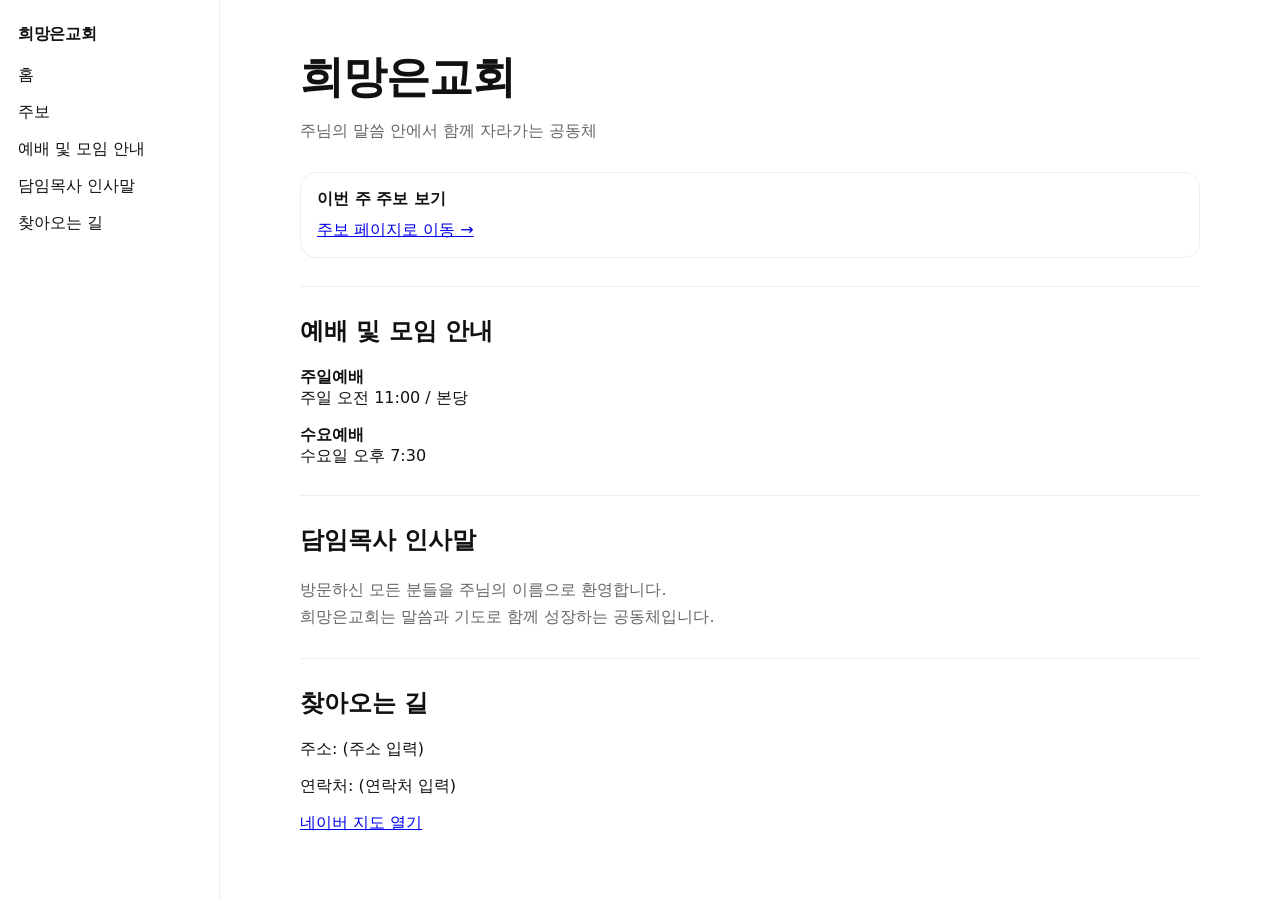
<file: church-site/index.html>
<!doctype html>
<html lang="ko">
<head>
  <meta charset="utf-8" />
  <meta name="viewport" content="width=device-width,initial-scale=1" />
  <title>희망은교회</title>
  <style>
    :root{ --side:220px; --max:900px; }
    body{ margin:0; font-family:system-ui,-apple-system,"Noto Sans KR",Arial; color:#111; }
    .wrap{ display:flex; min-height:100vh; }
    aside{
      width:var(--side); padding:24px 18px; border-right:1px solid #eee;
      position:sticky; top:0; height:100vh; box-sizing:border-box;
      background:#fff;
    }
    .brand{ font-weight:800; letter-spacing:-.02em; margin-bottom:12px; }
    nav a{ display:block; padding:8px 0; color:#111; text-decoration:none; }
    nav a:hover{ text-decoration:underline; }
    main{ flex:1; }
    .container{ max-width:var(--max); padding:48px 20px; margin:0 auto; }
    h1{ font-size:44px; margin:0 0 10px; letter-spacing:-.02em; }
    .sub{ color:#666; margin:0 0 28px; line-height:1.7; }
    hr{ border:0; border-top:1px solid #eee; margin:28px 0; }
    .card{ border:1px solid #eee; border-radius:16px; padding:16px; }
    @media (max-width: 840px){
      .wrap{ display:block; }
      aside{ position:static; width:auto; height:auto; border-right:0; border-bottom:1px solid #eee; }
    }
  </style>
</head>
<body>
  <div class="wrap">
    <aside>
      <div class="brand">희망은교회</div>
      <nav>
        <a href="/">홈</a>
        <a href="/bulletin/">주보</a>
        <a href="#worship">예배 및 모임 안내</a>
        <a href="#pastor">담임목사 인사말</a>
        <a href="#map">찾아오는 길</a>
      </nav>
    </aside>

    <main>
      <div class="container">
        <h1>희망은교회</h1>
        <p class="sub">주님의 말씀 안에서 함께 자라가는 공동체</p>

        <div class="card">
          <b>이번 주 주보 보기</b><br/>
          <a href="/bulletin/" style="display:inline-block; margin-top:10px;">주보 페이지로 이동 →</a>
        </div>

        <hr/>

        <section id="worship">
          <h2>예배 및 모임 안내</h2>
          <p><b>주일예배</b><br/>주일 오전 11:00 / 본당</p>
          <p><b>수요예배</b><br/>수요일 오후 7:30</p>
        </section>

        <hr/>

        <section id="pastor">
          <h2>담임목사 인사말</h2>
          <p class="sub" style="margin:0;">
            방문하신 모든 분들을 주님의 이름으로 환영합니다. <br/>
            희망은교회는 말씀과 기도로 함께 성장하는 공동체입니다.
          </p>
        </section>

        <hr/>

        <section id="map">
          <h2>찾아오는 길</h2>
          <p>주소: (주소 입력)</p>
          <p>연락처: (연락처 입력)</p>
          <p><a href="https://map.naver.com/" target="_blank" rel="noreferrer">네이버 지도 열기</a></p>
        </section>
      </div>
    </main>
  </div>
</body>
</html>
</file>
